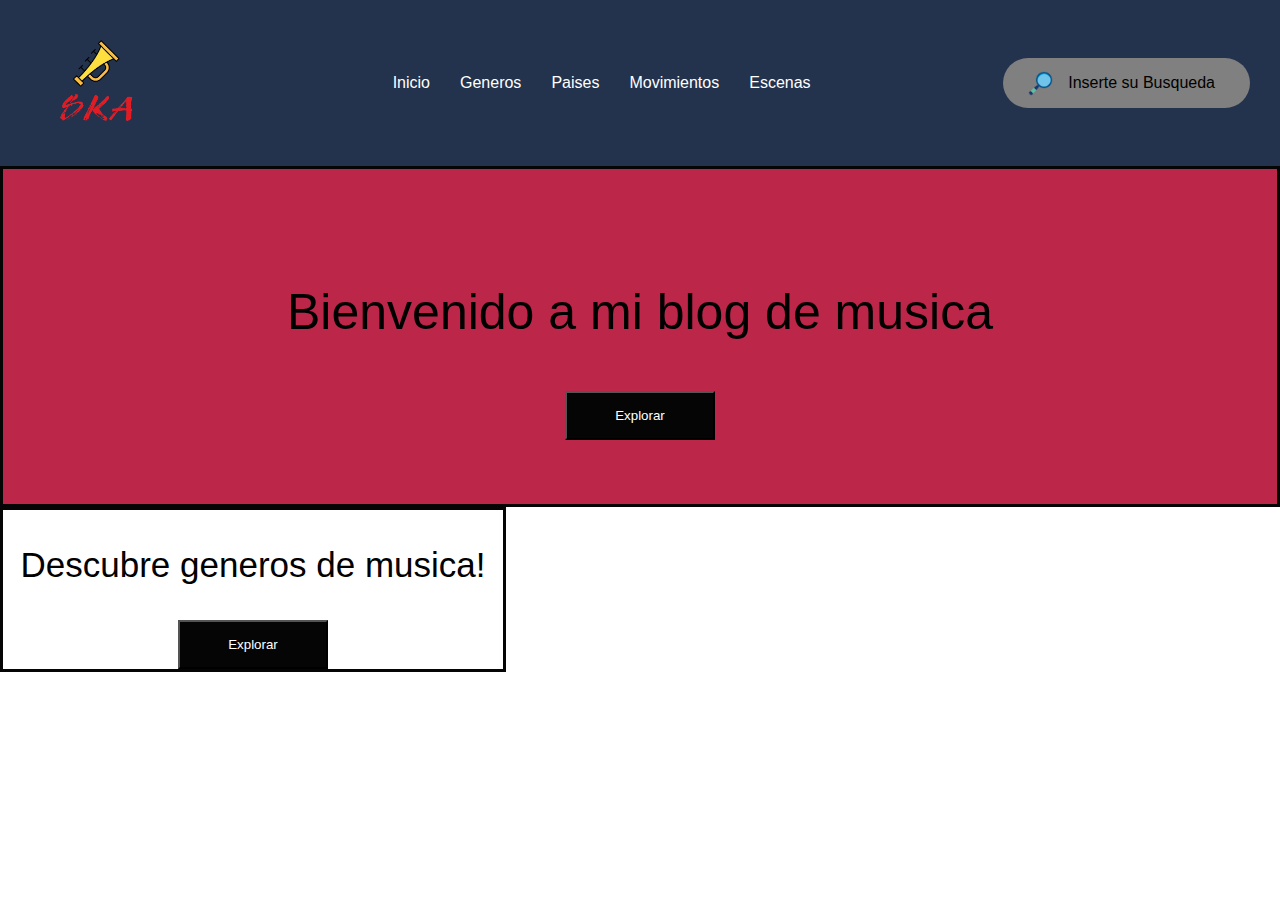
<file: index.html>
<!DOCTYPE html>
<html lang="es">
  <head>
    <meta charset="UTF-8" />
    <meta name="viewport" content="width=device-width, initial-scale=1.0" />
    <title>Proyecto Final</title>
    <link rel="stylesheet" href="style.css" />
    <link rel="preconnect" href="https://fonts.googleapis.com" />
    <link rel="preconnect" href="https://fonts.gstatic.com" crossorigin />
    <link
      href="https://fonts.googleapis.com/css2?family=Roboto+Slab:wght@100..900&display=swap"
      rel="stylesheet"
    />
  </head>
  <body>
    <div class="container">
      <div class="header">
        <img class="logo" src="imagenes/logo-ska.png" alt="">
        <nav>
          <ul class="menu">
            <li><a href="#Inicio">Inicio</a></li>
            <li><a href="#Generos">Generos</a></li>
            <li><a href="#Paises">Paises</a></li>
            <li><a href="#Movimientos">Movimientos</a></li>
            <li><a href="#Escenas">Escenas</a></li>
          </ul>
        </nav>
        <div class="busqueda">
            <img class="img-1" src="imagenes/lupa.png" alt="">
            <p class="texto">Inserte su Busqueda</p>
        </div>
      </div>
      <section class="Inicio">
        <p class="texto-2">Bienvenido a mi blog de musica</p>
        <button>Explorar</button>
      </section>
      <section class="Generos">
        <a href=""></a>
        <p>Descubre generos de musica!</p>
        <button>Explorar</button>
      </section>
    </div>
  </body>
</html>
</file>
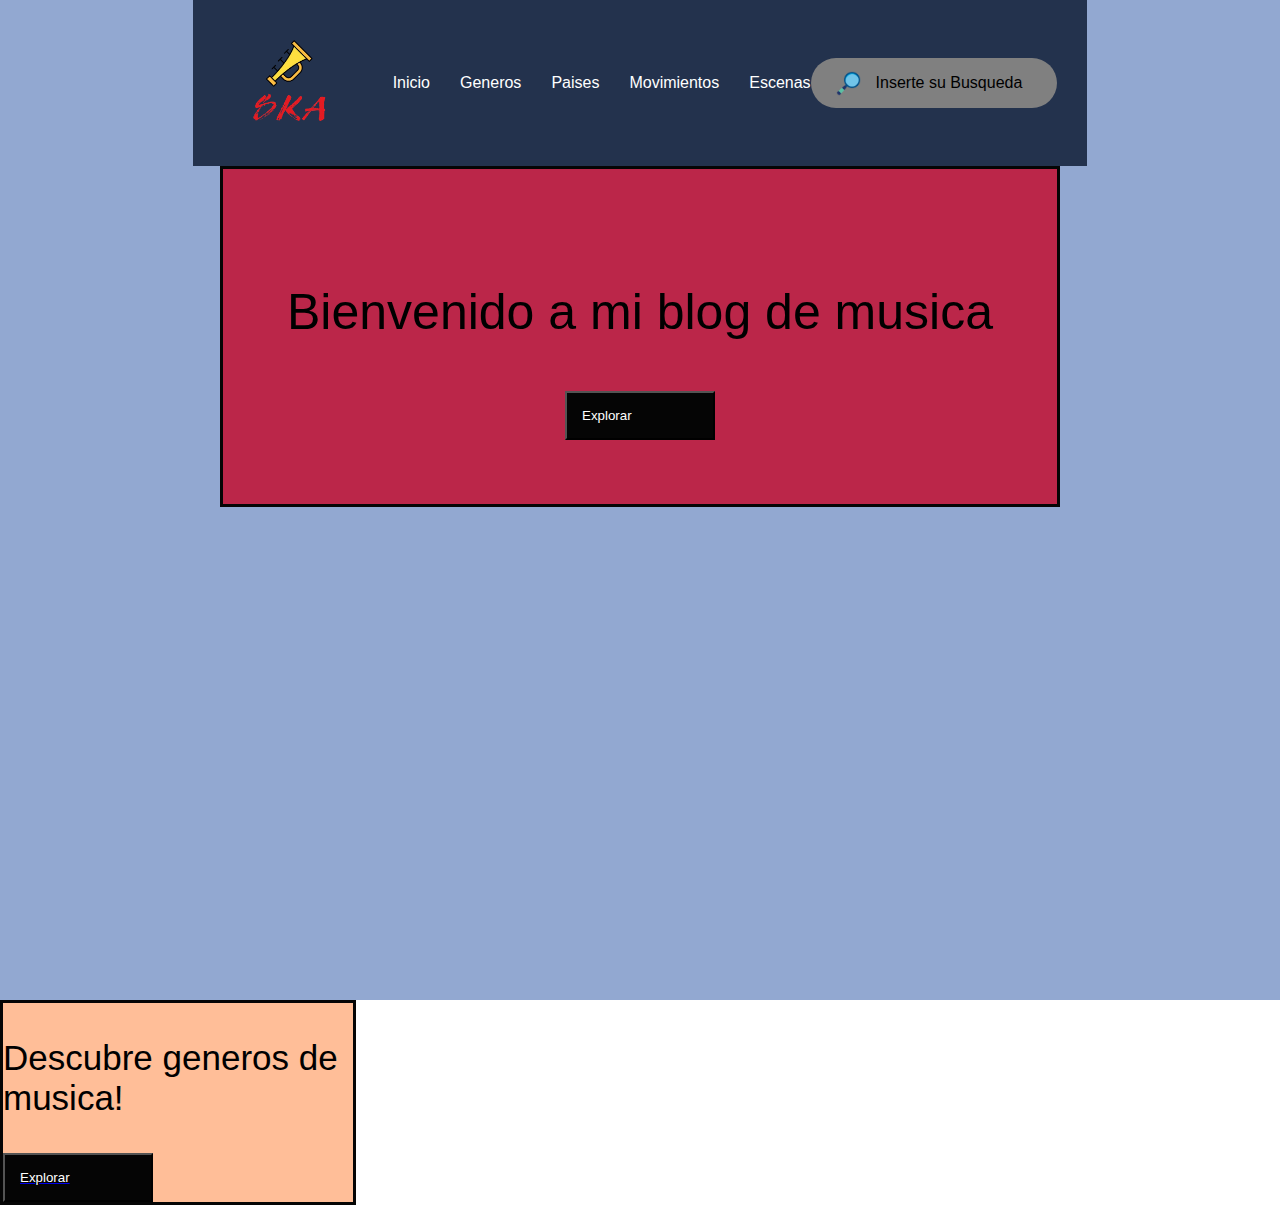
<file: Paginas/index.html>
<!DOCTYPE html>
<html lang="es">
  <head>
    <meta charset="UTF-8" />
    <meta name="viewport" content="width=device-width, initial-scale=1.0" />
    <title>Proyecto Final</title>
    <link rel="stylesheet" href="style.css" />
    <link rel="preconnect" href="https://fonts.googleapis.com" />
    <link rel="preconnect" href="https://fonts.gstatic.com" crossorigin />
    <link
      href="https://fonts.googleapis.com/css2?family=Roboto+Slab:wght@100..900&display=swap"
      rel="stylesheet"
    />
  </head>
  <body>
    <div class="container">
      <div class="header">
        <img class="logo" src="imagenes/logo-ska.png" alt="" />
        <nav>
          <ul class="menu">
            <li><a href="#Inicio">Inicio</a></li>
            <li><a href="#Generos">Generos</a></li>
            <li><a href="#Paises">Paises</a></li>
            <li><a href="#Movimientos">Movimientos</a></li>
            <li><a href="#Escenas">Escenas</a></li>
          </ul>
        </nav>
        <div class="busqueda">
          <img class="img-1" src="imagenes/lupa.png" alt="" />
          <p class="texto">Inserte su Busqueda</p>
        </div>
      </div>
      <section class="Inicio">
        <p class="texto-2">Bienvenido a mi blog de musica</p>
        <button>Explorar</button>
      </section>
    </div>
    <div class="Generos">
      <section>
        <p>Descubre generos de musica!</p>
        <a href="generos.html"><button>Explorar</button></a>
      </section>
    </div>
  </body>
</html>
</file>
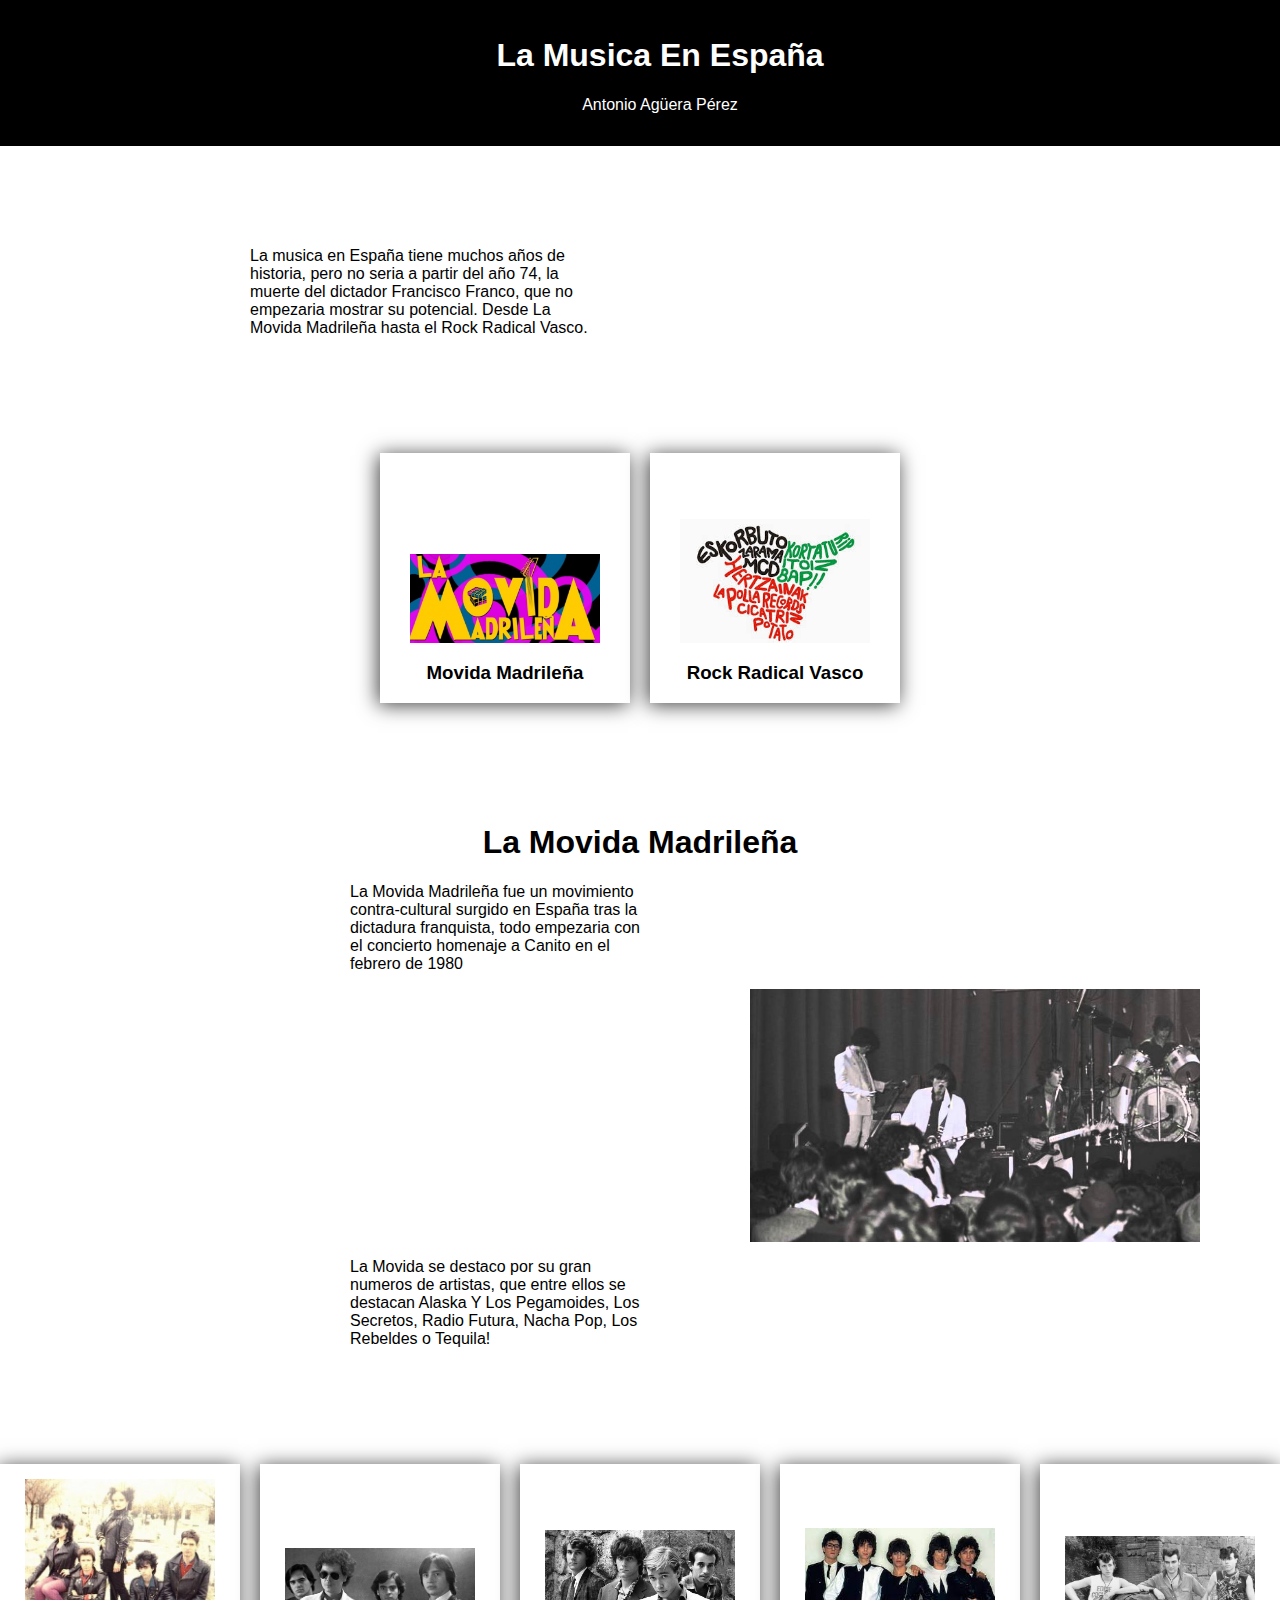
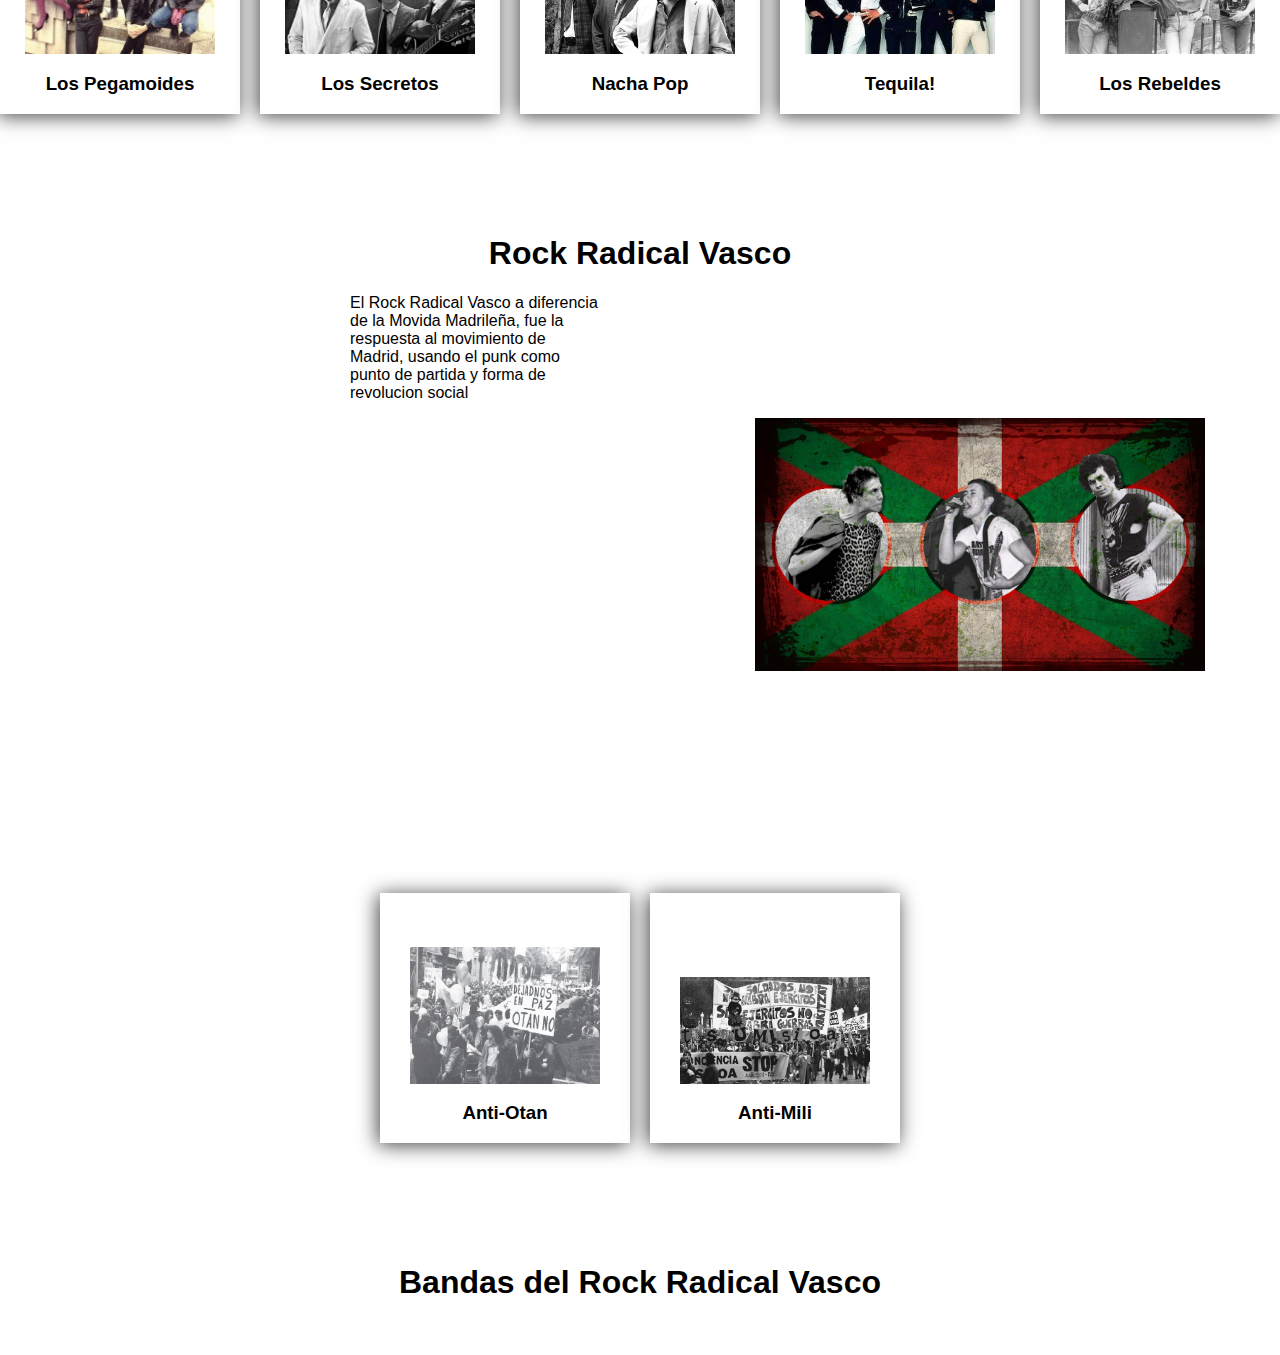
<file: Pagina Web/españa.html>
<!DOCTYPE html>
<html lang="es">
  <head>
    <meta charset="UTF-8" />
    <meta name="viewport" content="width=device-width, initial-scale=1.0" />
    <title>Musica en España</title>
    <link rel="stylesheet" href="style.css" />
  </head>
  <body>
    <div class="container">
      <nav class="nav-container">
        <ul class="ul-container">
          <h1>La Musica En España</h1>
          <p>Antonio Agüera Pérez</p>
        </ul>
      </nav>
    </div>
    <div class="main">
      <p>
        La musica en España tiene muchos años de historia, pero no seria a
        partir del año 74, la muerte del dictador Francisco Franco, que no
        empezaria mostrar su potencial. Desde La Movida Madrileña hasta el Rock
        Radical Vasco.
      </p>
    </div>
    <div class="seccion">
      <div class="caja-1">
        <div class="caja">
          <img src="imagenes/ejemplos/movida.jpg" alt="" />
          <h3>Movida Madrileña</h3>
        </div>
        <div class="caja">
          <img src="imagenes/ejemplos/rock-radikal.jpg" alt="" />
          <h3>Rock Radical Vasco</h3>
        </div>
      </div>
    </div>
    <div class="explicacion-movida">
      <h1>La Movida Madrileña</h1>
      <p>
        La Movida Madrileña fue un movimiento contra-cultural surgido en España
        tras la dictadura franquista, todo empezaria con el concierto homenaje a
        Canito en el febrero de 1980
      </p>
      <img src="imagenes/ejemplos/concierto-canito.jpg" alt="" />
      <p>
        La Movida se destaco por su gran numeros de artistas, que entre ellos se
        destacan Alaska Y Los Pegamoides, Los Secretos, Radio Futura, Nacha Pop,
        Los Rebeldes o Tequila!
      </p>
    </div>
    <div class="seccion">
      <div class="caja-1">
        <div class="caja">
          <img src="imagenes/ejemplos/los-pegamoides.jpg" alt="" />
          <h3>Los Pegamoides</h3>
        </div>
        <div class="caja">
          <img src="imagenes/ejemplos/los-secretos.jpg" alt="" />
          <h3>Los Secretos</h3>
        </div>
        <div class="caja">
          <img src="imagenes/ejemplos/nacha pop.jpg" alt="" />
          <h3>Nacha Pop</h3>
        </div>
        <div class="caja">
          <img src="imagenes/ejemplos/Tequila.jpg" alt="" />
          <h3>Tequila!</h3>
        </div>
        <div class="caja">
          <img src="imagenes/ejemplos/los-rebeldes.jpg" alt="" />
          <h3>Los Rebeldes</h3>
        </div>
      </div>
    </div>
    <div class="Explicacion-RRV">
      <h1>Rock Radical Vasco</h1>
      <p class="text-RRV">
        El Rock Radical Vasco a diferencia de la Movida Madrileña, fue la
        respuesta al movimiento de Madrid, usando el punk como punto de partida
        y forma de revolucion social
      </p>
      <img src="imagenes/ejemplos/RRV.jpg" alt="" />
      <p class="text-2">
        El Rock Radical Vasco se caracterizo por su respuesta social en forma de
        protestas y revueltas, los conocidos Katakrak en Iruña, los de Anti-Otan
        o los de Mili-KK
      </p>
    </div>
    <div class="seccion">
      <div class="caja-1">
        <div class="caja">
          <img src="imagenes/ejemplos/Anti Otan.jpg" alt="" />
          <h3>Anti-Otan</h3>
        </div>
        <div class="caja">
          <img src="imagenes/ejemplos/manifestacion-mili.jpg" alt=""><h3>Anti-Mili</h3>
        </div>
      </div>
    </div>
    <div class="bandas-figuras">
      <h1>Bandas del  Rock Radical Vasco</h1>
      <p class=""></p>
    </div>
  </body>
</html>
</file>
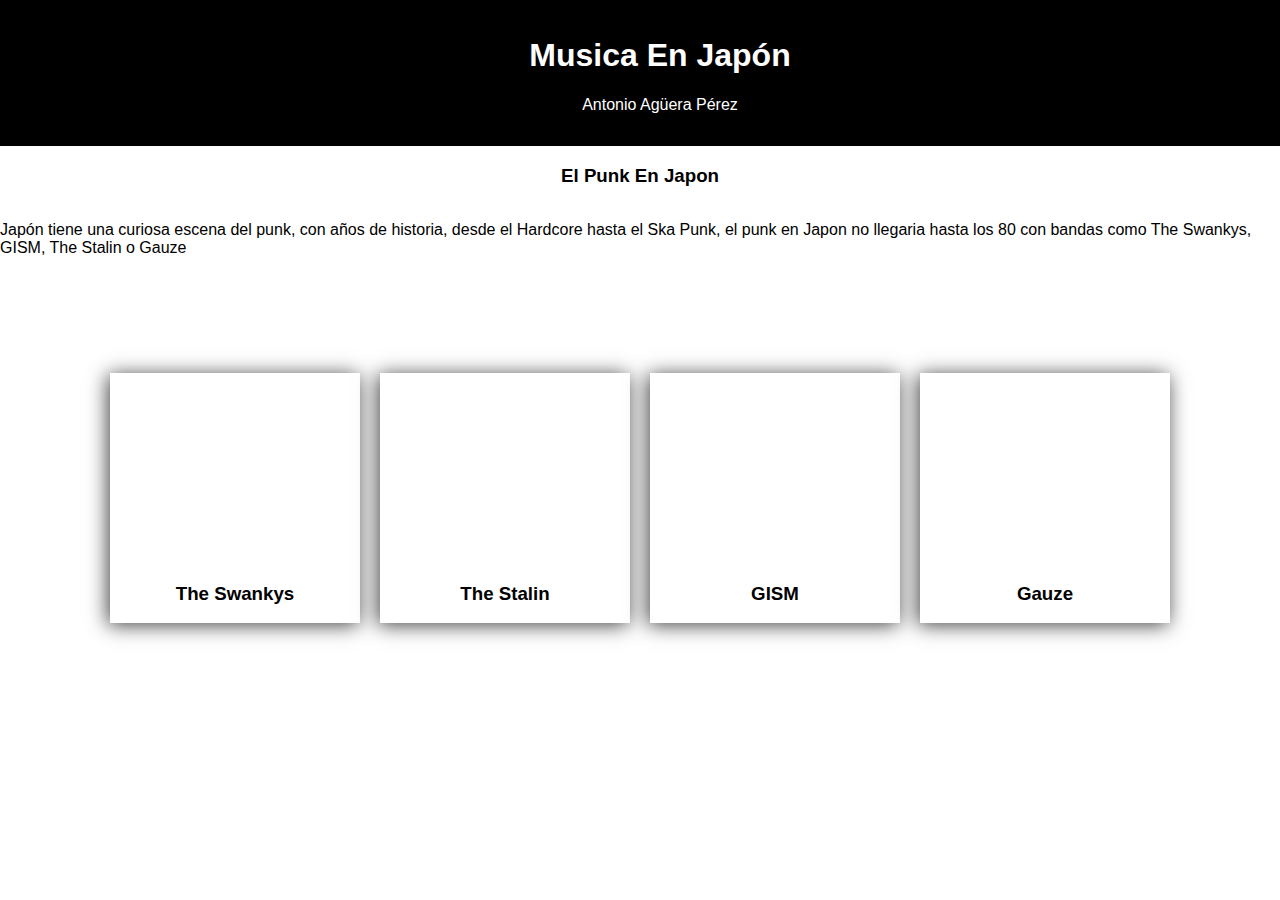
<file: Pagina Web/japon.html>
<!DOCTYPE html>
<html lang="es">
  <head>
    <meta charset="UTF-8" />
    <meta name="viewport" content="width=device-width, initial-scale=1.0" />
    <title>Música En Japon</title>
    <link rel="stylesheet" href="style.css" />
  </head>
  <body>
    <header class="container">
      <nav class="nav-container">
        <ul class="ul-container">
          <h1>Musica En Japón</h1>
          <p>Antonio Agüera Pérez</p>
        </ul>
      </nav>
    </header>
    <main>
      <h3>El Punk En Japon</h3>
      <p>
        Japón tiene una curiosa escena del punk, con años de historia, desde el
        Hardcore hasta el Ska Punk, el punk en Japon no llegaria hasta los 80
        con bandas como The Swankys, GISM, The Stalin o Gauze
      </p>
      <div class="seccion-japon-bandas">
        <div class="caja-6">
          <div class="caja">
            <h3>The Swankys</h3>
          </div>
          <div class="caja">
            <h3>The Stalin</h3>
          </div>
          <div class="caja">
            <h3>GISM</h3>
          </div>
          <div class="caja">
            <h3>Gauze</h3>
          </div>
        </div>
      </div>
  </body>
</html>
</file>
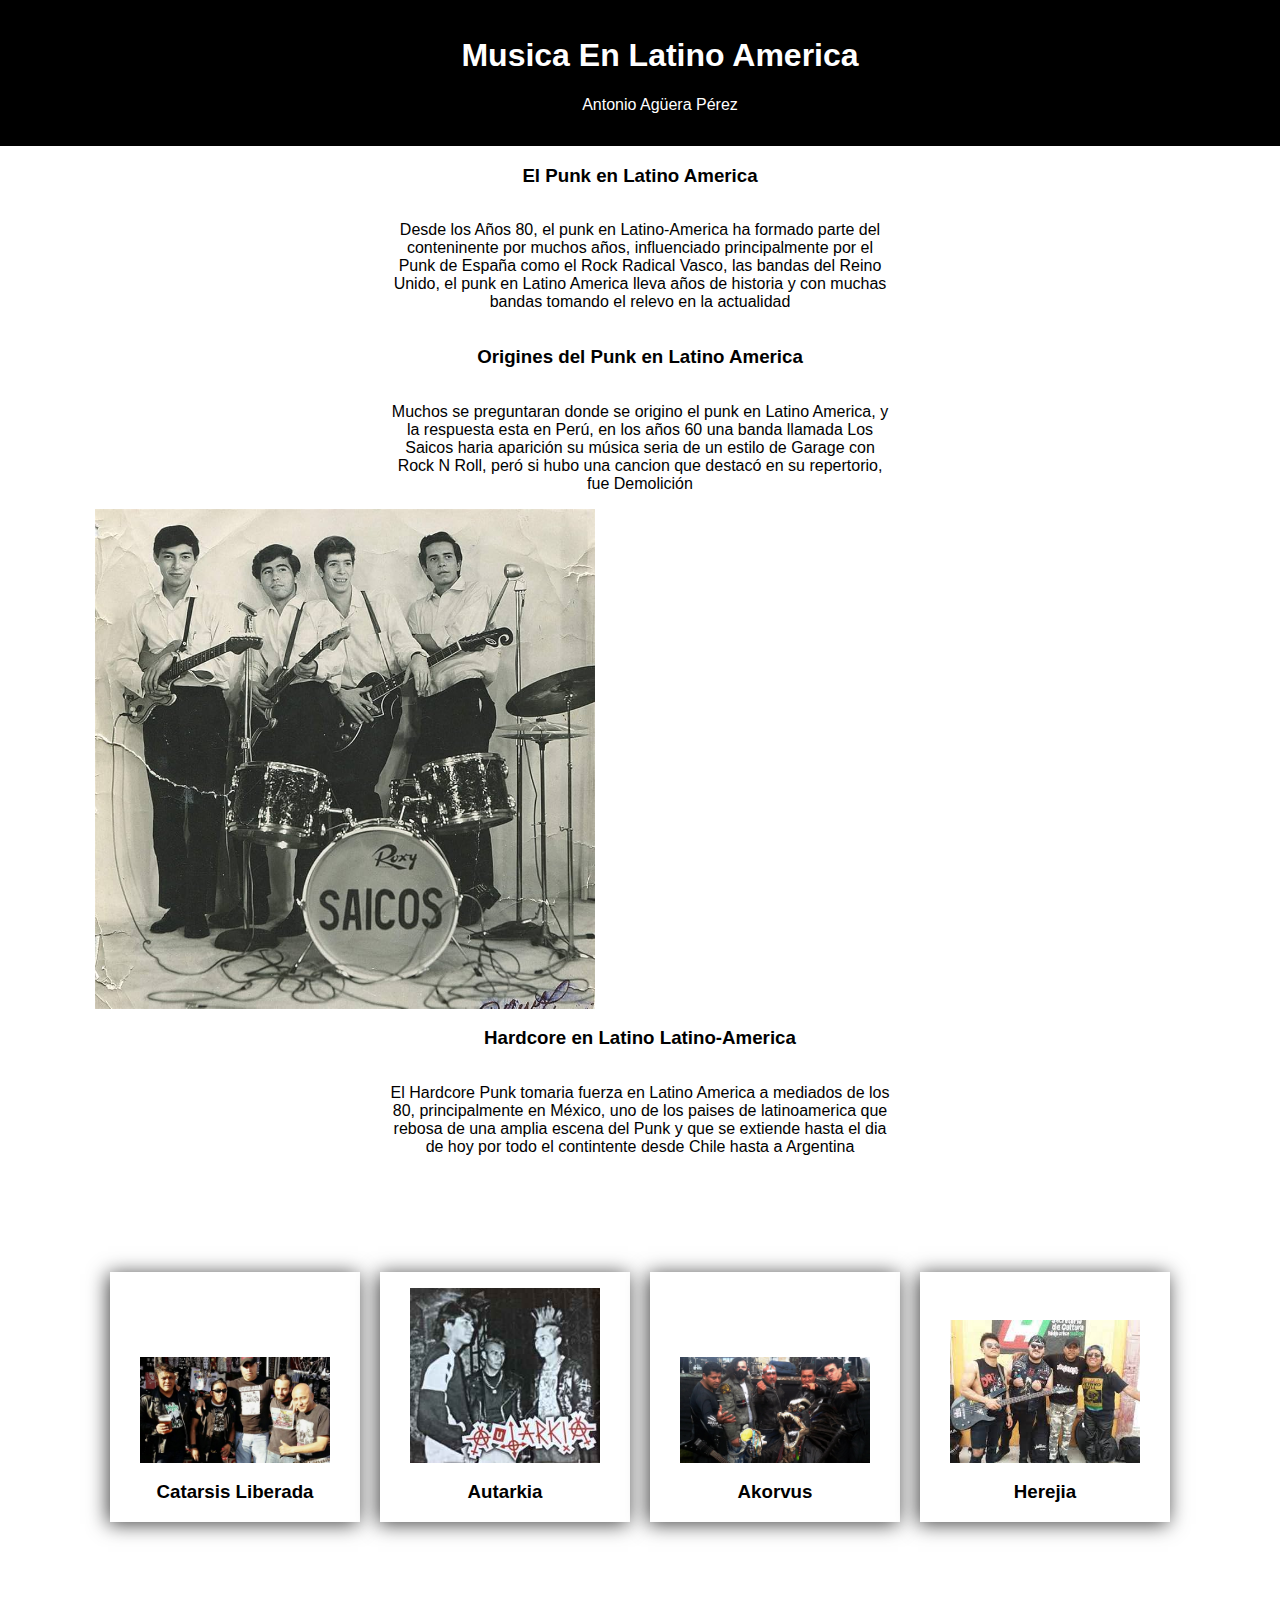
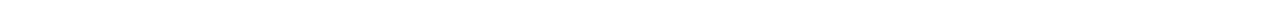
<file: Pagina Web/latam.html>
<!DOCTYPE html>
<html lang="es">
  <head>
    <meta charset="UTF-8" />
    <meta name="viewport" content="width=device-width, initial-scale=1.0" />
    <title>Musica en Latam</title>
    <link rel="stylesheet" href="style.css" />
  </head>
  <body>
    <header class="container">
      <nav class="nav-container">
        <ul class="ul-container">
          <h1>Musica En Latino America</h1>
          <p>Antonio Agüera Pérez</p>
        </ul>
      </nav>
    </header>
    <main class="Punk-LATAM">
      <h3>El Punk en Latino America</h3>
      <p>
        Desde los Años 80, el punk en Latino-America ha formado parte del
        conteninente por muchos años, influenciado principalmente por el Punk de
        España como el Rock Radical Vasco, las bandas del Reino Unido, el punk
        en Latino America lleva años de historia y con muchas bandas tomando el
        relevo en la actualidad
      </p>
      <h3>Origines del Punk en Latino America</h3>
      <p>
        Muchos se preguntaran donde se origino el punk en Latino America, y la
        respuesta esta en Perú, en los años 60 una banda llamada Los Saicos
        haria aparición su música seria de un estilo de Garage con Rock N Roll,
        peró si hubo una cancion que destacó en su repertorio, fue Demolición
      </p>
      <div class="img-vid">
        <img src="imagenes/ejemplos/Los-Saicos.jpg" alt="" />
        <iframe
          width="560"
          height="315"
          src="https://www.youtube.com/embed/bIwDtPErh-M?si=CAKXhTjW4WlvlNBw"
          title="YouTube video player"
          frameborder="0"
          allow="accelerometer; autoplay; clipboard-write; encrypted-media; gyroscope; picture-in-picture; web-share"
          referrerpolicy="strict-origin-when-cross-origin"
          allowfullscreen
        ></iframe>
      </div>
      <div class="Hardcore-LATAM">
        <h3>Hardcore en Latino Latino-America</h3>
        <p>
          El Hardcore Punk tomaria fuerza en Latino America a mediados de los
          80, principalmente en México, uno de los paises de latinoamerica que
          rebosa de una amplia escena del Punk y que se extiende hasta el dia de
          hoy por todo el contintente desde Chile hasta a Argentina
        </p>
        <div class="hardcore-latam">
          <div class="caja-9">
            <div class="caja">
              <img src="imagenes/ejemplos/catarsis-liberada.jpeg" alt="" />
              <h3>Catarsis Liberada</h3>
            </div>
            <div class="caja">
              <img src="imagenes/ejemplos/autarkia.jpg" alt="" />
              <h3>Autarkia</h3>
            </div>
            <div class="caja">
              <img src="imagenes/ejemplos/akorvus.jpg" alt="" />
              <h3>Akorvus</h3>
            </div>
            <div class="caja">
              <img src="imagenes/ejemplos/herejia.jpg" alt="" />
              <h3>Herejia</h3>
            </div>
          </div>
        </div>
      </div>
    </main>
  </body>
</html>
</file>
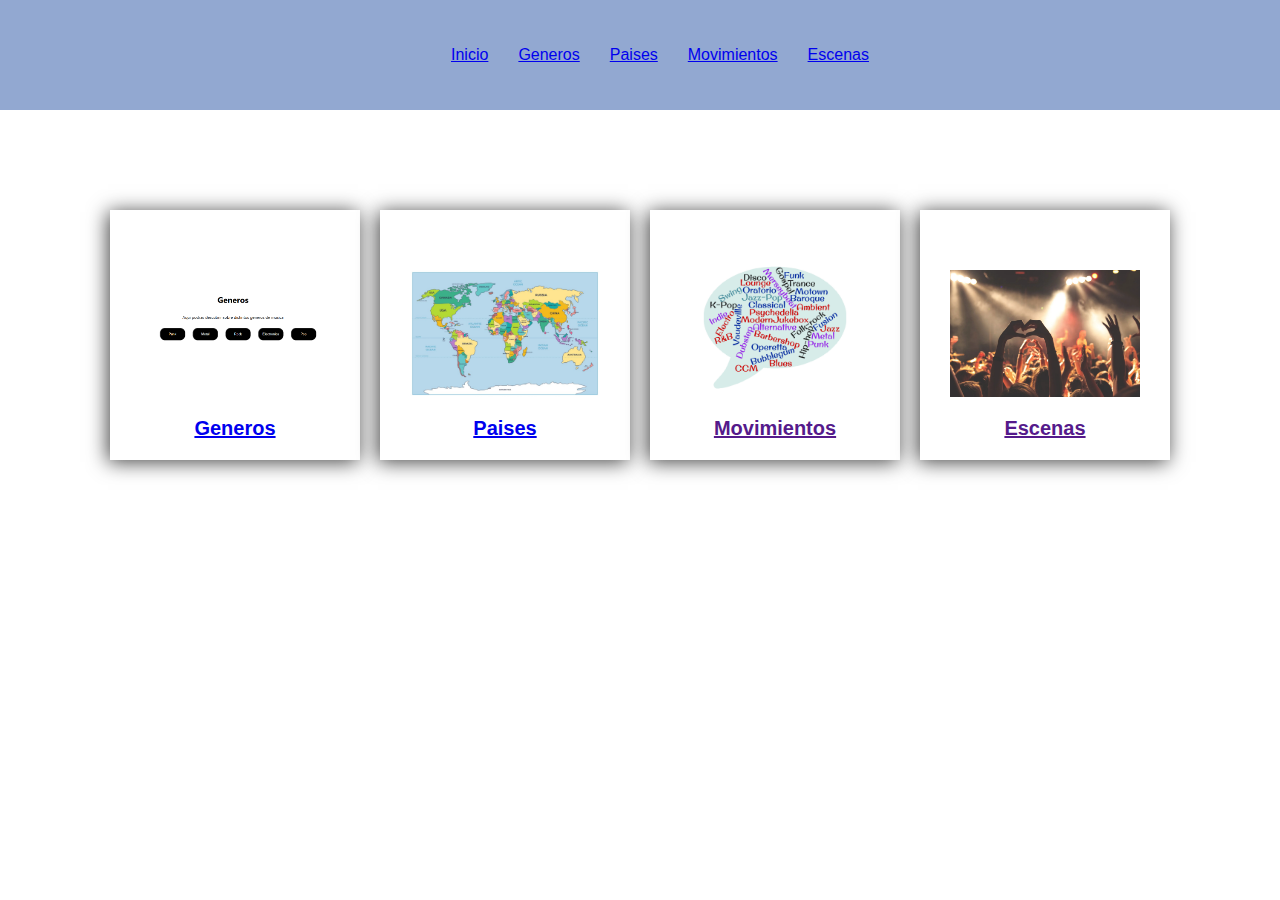
<file: Pagina Web/menu.html>
<!DOCTYPE html>
<html lang="eS">
  <head>
    <meta charset="UTF-8" />
    <meta name="viewport" content="width=device-width, initial-scale=1.0" />
    <title>Document</title>
    <link rel="stylesheet" href="style.css">
  </head>
  <body>
    <div class="header">
        <nav>
          <ul>
            <li><a href="Inicio">Inicio</a></li>
            <li><a href="generos.html">Generos</a></li>
            <li><a href="paises.html">Paises</a></li>
            <li><a href="Movimientos">Movimientos</a></li>
            <li><a href="Escenas">Escenas</a></li>
          </ul>
        </nav>
      </div>
    <div class="seccion">
      <div class="caja-principal">
        <div class="caja-1">
          <div class="caja">
            <a href="generos.html"><img src="previews/preview-1.png" alt=""><h3 class="texto-magico">Generos</h3></a>
          </div>
          <div class="caja">
            <a href="paises.html"><img src="previews/mapa-mundi.jpg" alt=""><h3 class="texto-magico">Paises</h3></a>
          </div>
          <div class="caja">
            <a href=""><img src="previews/music-movement.png" alt=""><h3 class="texto-magico">Movimientos</h3></a>
          </div>
          <div class="caja">
            <a href=""><img src="previews/scene.webp" alt=""><h3 class="texto-magico">Escenas</h3></a>
          </div>
        </div>
      </div>
    </div>
  </body>
</html>
</file>
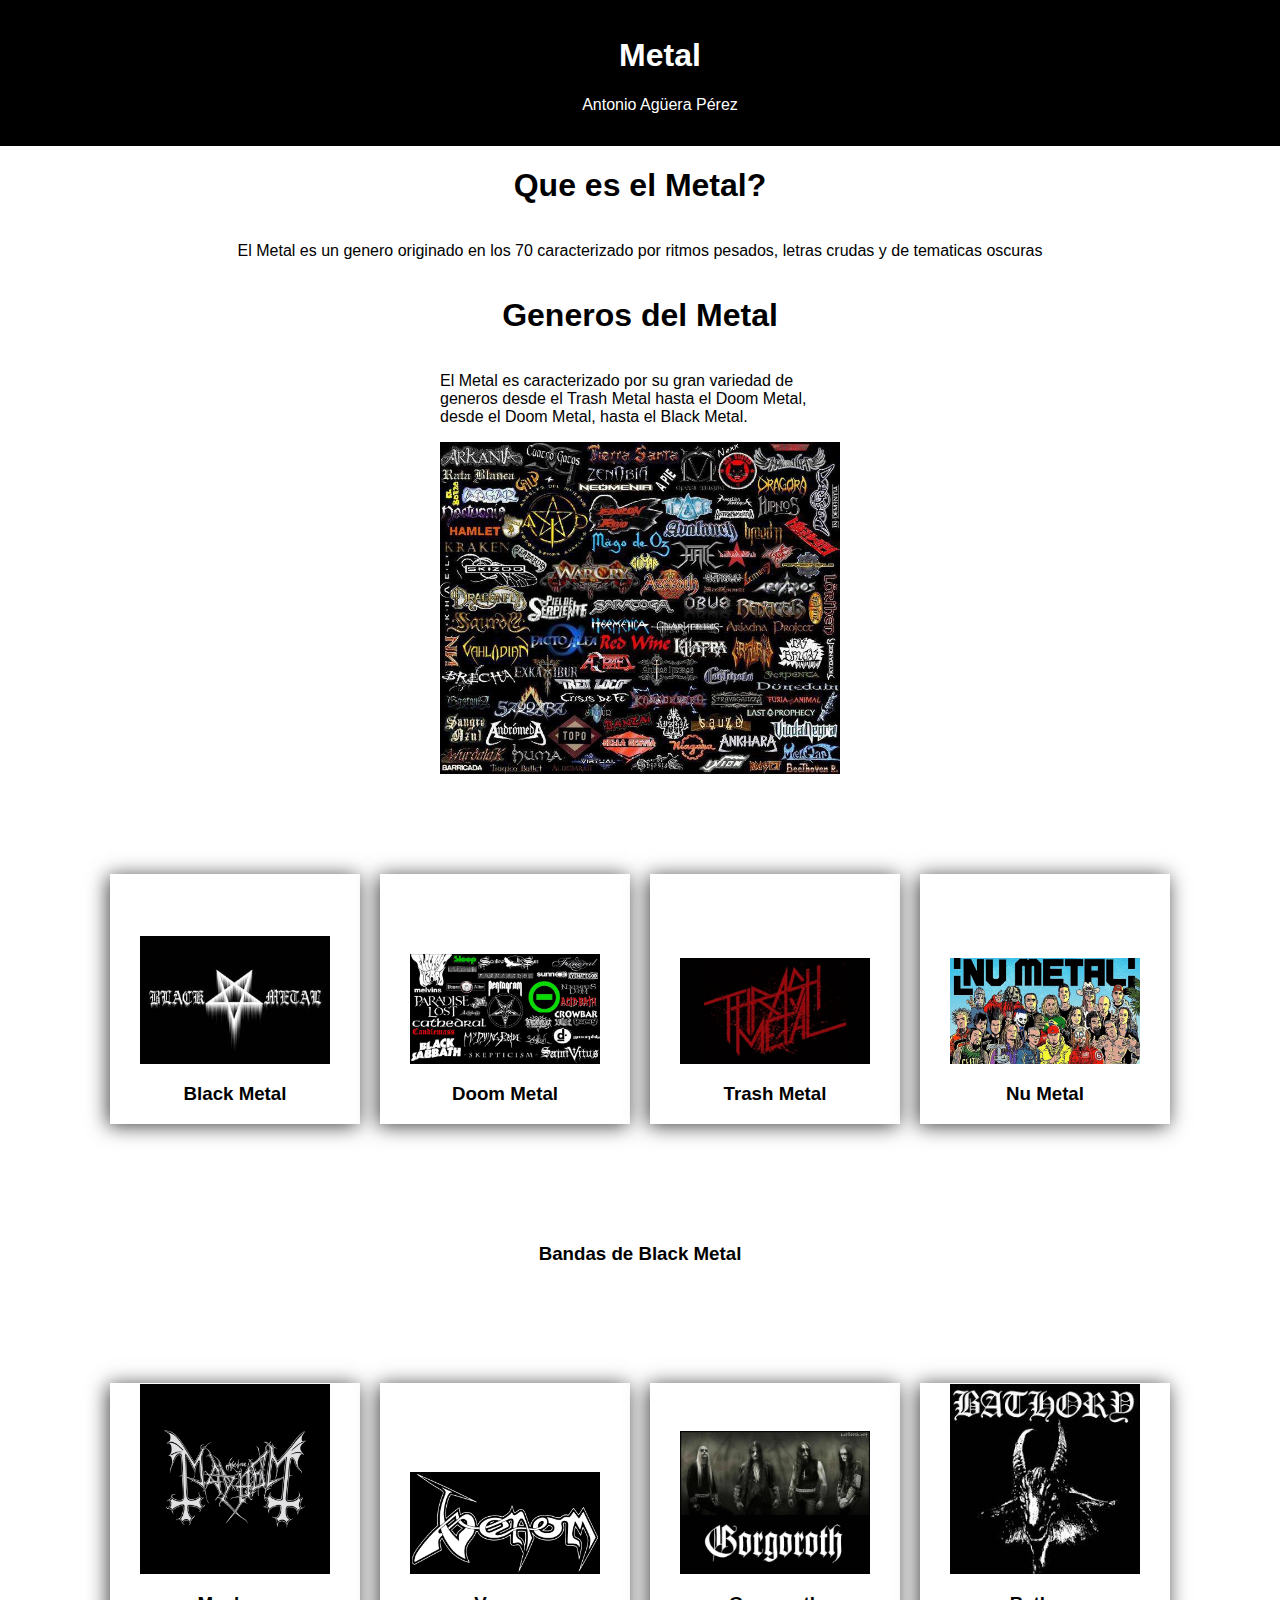
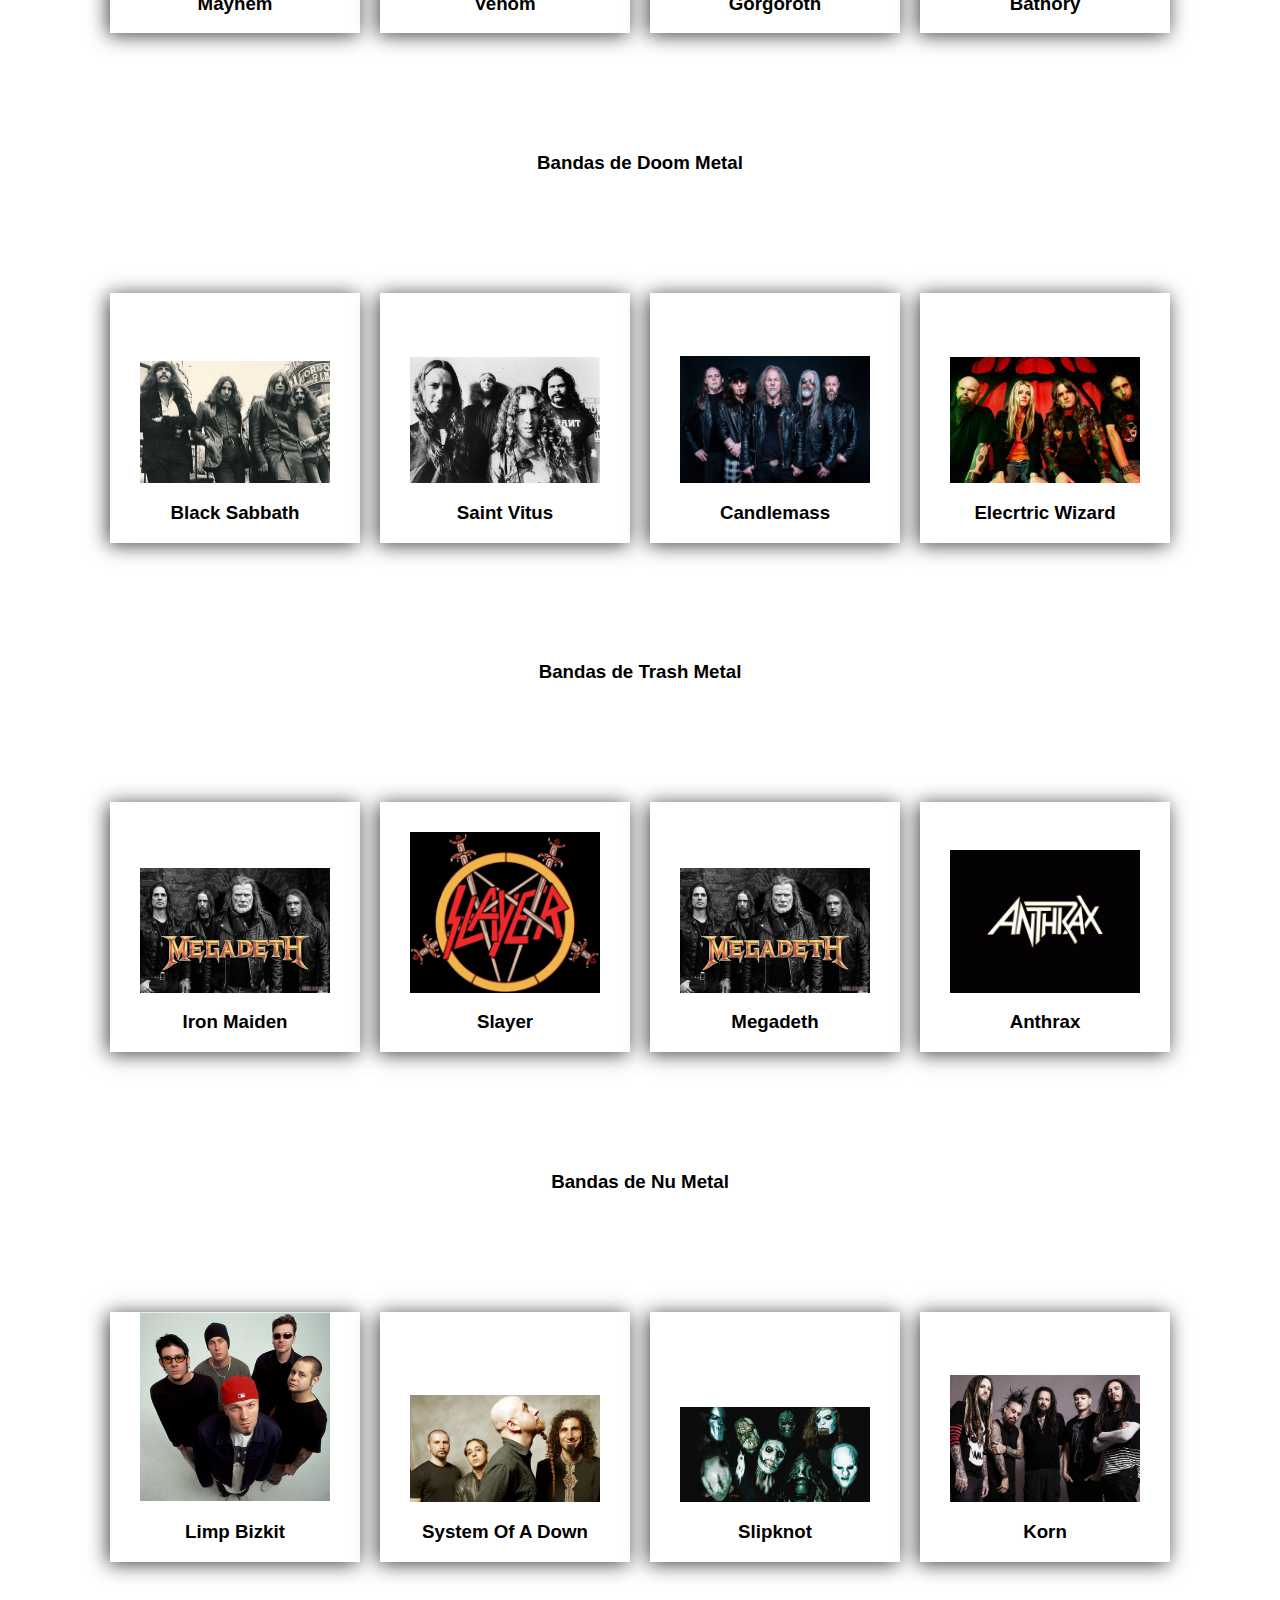
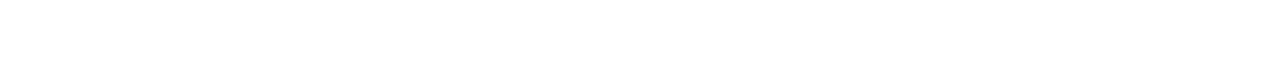
<file: Pagina Web/metal.html>
<!DOCTYPE html>
<html lang="es">
  <head>
    <meta charset="UTF-8" />
    <meta name="viewport" content="width=device-width, initial-scale=1.0" />
    <title>Metal</title>
    <link rel="stylesheet" href="style.css" />
  </head>
  <body>
    <header class="container">
      <nav class="nav-container">
        <ul class="ul-container">
          <h1>Metal</h1>
          <p>Antonio Agüera Pérez</p>
        </ul>
      </nav>
    </header>
    <main>
      <div class="Explicacion-Metal">
        <h1>Que es el Metal?</h1>
        <p>
          El Metal es un genero originado en los 70 caracterizado por ritmos
          pesados, letras crudas y de tematicas oscuras
        </p>
      </div>
      <div class="generos-metal">
        <h1>Generos del Metal</h1>
        <p>
          El Metal es caracterizado por su gran variedad de generos desde el
          Trash Metal hasta el Doom Metal, desde el Doom Metal, hasta el Black
          Metal.
        </p>
        <img src="imagenes/ejemplos/metal-generos.jpg" alt="" />
      </div>
      <div class="caja-13">
        <div class="caja">
          <img src="imagenes/ejemplos/black metal.jpg" alt="" />
          <h3>Black Metal</h3>
        </div>
        <div class="caja">
          <img src="imagenes/ejemplos/doom-metal.jpg" alt="" />
          <h3>Doom Metal</h3>
        </div>
        <div class="caja">
          <img src="imagenes/ejemplos/trash-metal.webp" alt="" />
          <h3>Trash Metal</h3>
        </div>
        <div class="caja">
          <img src="imagenes/ejemplos/nu-metal.webp" alt="" />
          <h3>Nu Metal</h3>
        </div>
      </div>
    </main>
    <section class="bandas-metal">
      <h3>Bandas de Black Metal</h3>
      <div class="caja-14">
        <div class="caja">
          <img src="imagenes/ejemplos/mayhem.jpg" alt="" />
          <h3>Mayhem</h3>
        </div>
        <div class="caja">
          <img src="imagenes/ejemplos/venom.png" alt="" />
          <h3>Venom</h3>
        </div>
        <div class="caja">
          <img src="imagenes/ejemplos/gorgoroth.webp" alt="" />
          <h3>Gorgoroth</h3>
        </div>
        <div class="caja">
          <img src="imagenes/ejemplos/bathory.jpg" alt="" />
          <h3>Bathory</h3>
        </div>
      </div>
      <h3>Bandas de Doom Metal</h3>
      <div class="caja-15">
        <div class="caja">
          <img src="imagenes/ejemplos/black-sabbath.jpg" alt="" />
          <h3>Black Sabbath</h3>
        </div>
        <div class="caja">
          <img src="imagenes/ejemplos/saint-vitus.jpg" alt="" />
          <h3>Saint Vitus</h3>
        </div>
        <div class="caja">
          <img src="imagenes/ejemplos/candlemass.jpeg" alt="" />
          <h3>Candlemass</h3>
        </div>
        <div class="caja">
          <img src="imagenes/ejemplos/electric-wizard.jpg" alt="" />
          <h3>Elecrtric Wizard</h3>
        </div>
      </div>
      <h3>Bandas de Trash Metal</h3>
      <div class="caja-16">
        <div class="caja">
          <img src="imagenes/ejemplos/megadeth.jpg" alt=""><h3>Iron Maiden</h3>
        </div>
        <div class="caja">
          <img src="imagenes/ejemplos/slayer.png" alt=""><h3>Slayer</h3>
        </div>
        <div class="caja">
          <img src="imagenes/ejemplos/megadeth.jpg" alt=""><h3>Megadeth</h3>
        </div>
        <div class="caja">
          <img src="imagenes/ejemplos/anthrax.png" alt=""><h3>Anthrax</h3>
        </div>
      </div>
      <h3>Bandas de Nu Metal</h3>
      <div class="caja-17">
        <div class="caja">
          <img src="imagenes/ejemplos/limp bizkit.jpg" alt=""><h3>Limp Bizkit</h3>
        </div>  
        <div class="caja">
          <img src="imagenes/ejemplos/SOAD.webp" alt=""><h3>System Of A Down</h3>
        </div>
        <div class="caja">
          <img src="imagenes/ejemplos/slipknot.webp" alt=""><h3>Slipknot</h3>
        </div>
        <div class="caja">
          <img src="imagenes/ejemplos/korn.jpg" alt=""><h3>Korn</h3>
        </div>
      </div>
    </section>
  </body>
</html>
</file>
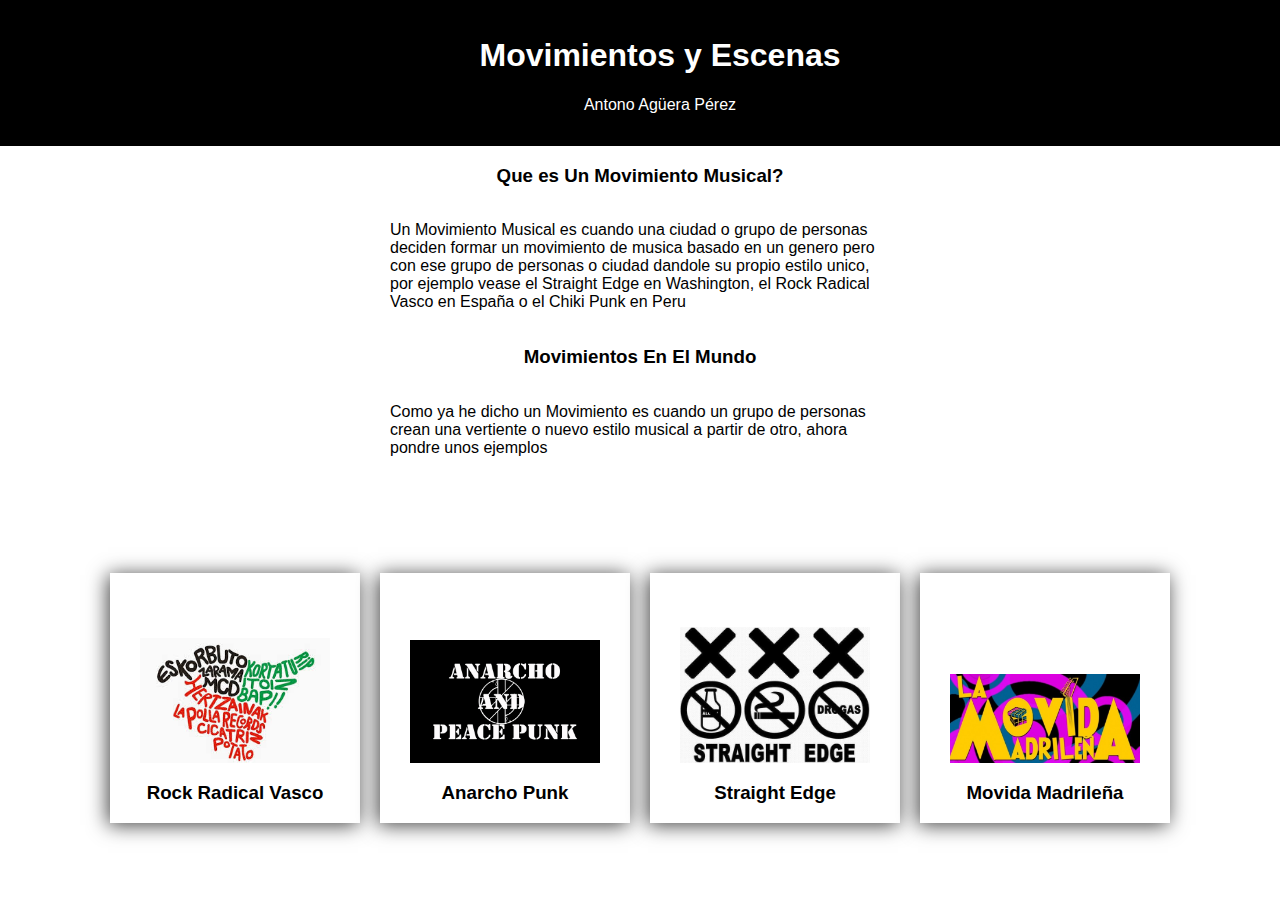
<file: Pagina Web/movimientos.html>
<!DOCTYPE html>
<html lang="es">
  <head>
    <meta charset="UTF-8" />
    <meta name="viewport" content="width=device-width, initial-scale=1.0" />
    <title>Movimientos Musicales</title>
    <link rel="stylesheet" href="style.css" />
  </head>
  <body>
    <header class="container">
      <nav class="nav-container">
        <ul class="ul-container">
          <h1>Movimientos y Escenas</h1>
          <p>Antono Agüera Pérez</p>
        </ul>
      </nav>
    </header>
    <main>
      <div class="Movimientos">
        <h3>Que es Un Movimiento Musical?</h3>
        <p>
          Un Movimiento Musical es cuando una ciudad o grupo de personas deciden
          formar un movimiento de musica basado en un genero pero con ese grupo
          de personas o ciudad dandole su propio estilo unico, por ejemplo vease
          el Straight Edge en Washington, el Rock Radical Vasco en España o el
          Chiki Punk en Peru
        </p>
      </div>
      <div class="Movimientos-Ejemplos">
        <h3>Movimientos En El Mundo</h3>
        <p>Como ya he dicho un Movimiento es cuando un grupo de personas crean una vertiente o nuevo estilo musical a partir de otro, ahora pondre unos ejemplos</p>
      </div>
      <div class="caja-18">
        <div class="caja">
            <img src="imagenes/ejemplos/rock-radikal.jpg" alt=""><h3>Rock Radical Vasco</h3>
        </div>
        <div class="caja">
            <img src="imagenes/ejemplos/anarcho-punk.png" alt=""><h3>Anarcho Punk</h3>
        </div>
        <div class="caja">
            <img src="imagenes/ejemplos/straight edge.jpg" alt=""><h3>Straight Edge</h3>
        </div>
        <div class="caja">
            <img src="imagenes/ejemplos/movida.jpg" alt=""><h3>Movida Madrileña</h3>
        </div>
      </div>
    </main>
  </body>
</html>
</file>
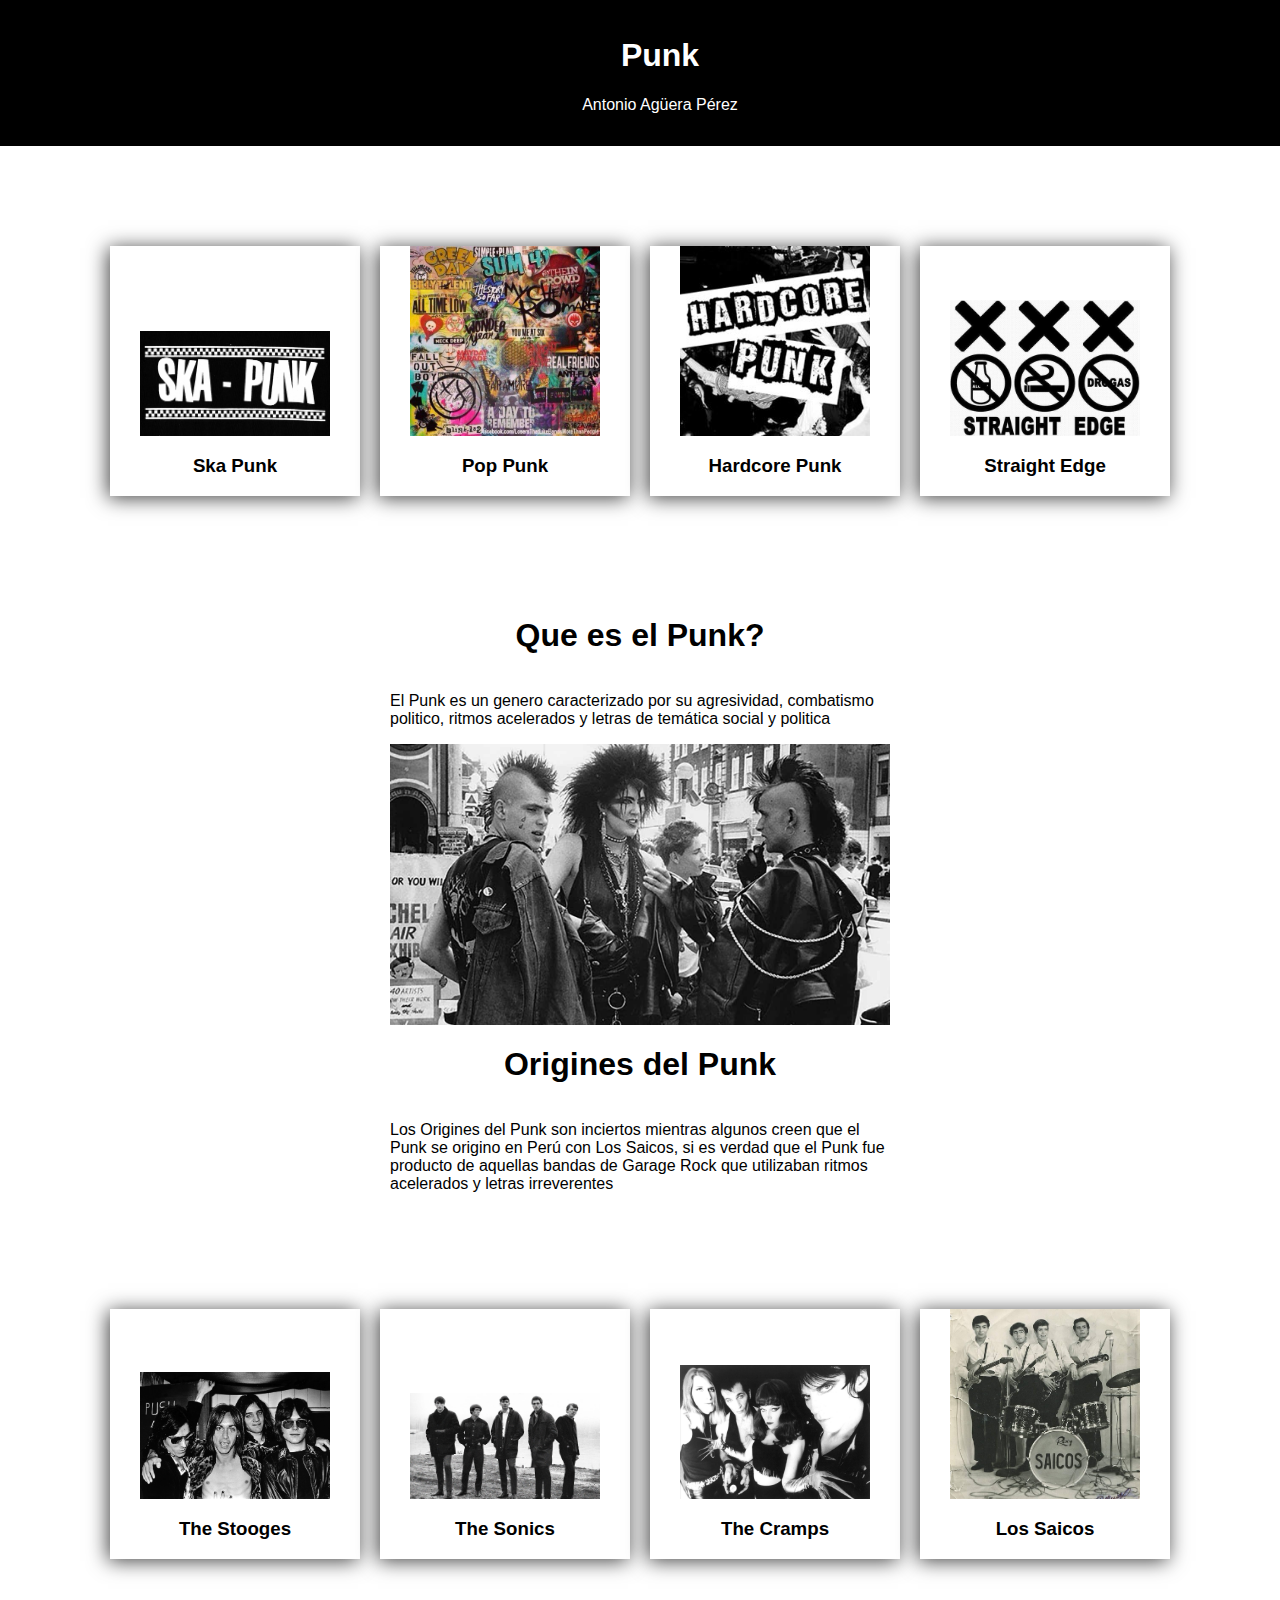
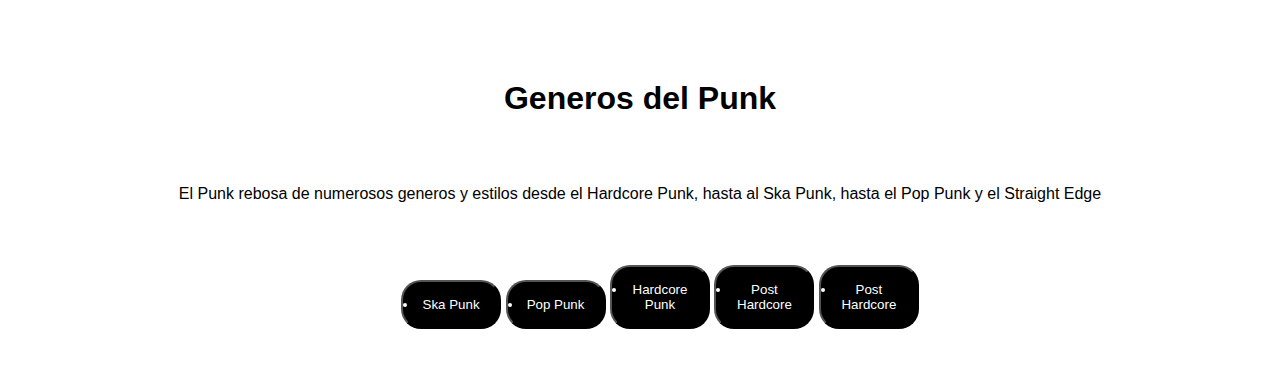
<file: Pagina Web/punk.html>
<!DOCTYPE html>
<html lang="es">
  <head>
    <meta charset="UTF-8" />
    <meta name="viewport" content="width=device-width, initial-scale=1.0" />
    <title>Punk</title>
    <link rel="stylesheet" href="style.css" />
  </head>
  <body>
    <header class="container">
      <nav class="nav-container">
        <ul class="ul-container">
          <h1>Punk</h1>
          <p>Antonio Agüera Pérez</p>
        </ul>
      </nav>
    </header>
    <main>
      <div class="seccion-1">
        <div class="caja">
          <img src="imagenes/ejemplos/Ska Punk.png" alt="" />
          <h3>Ska Punk</h3>
        </div>
        <div class="caja">
          <img src="imagenes/ejemplos/pop punk.jpg" alt="" />
          <h3>Pop Punk</h3>
        </div>
        <div class="caja">
          <img src="imagenes/ejemplos/hardcore punk.jpg" alt="" />
          <h3>Hardcore Punk</h3>
        </div>
        <div class="caja">
          <img src="imagenes/ejemplos/straight edge.jpg" alt="" />
          <h3>Straight Edge</h3>
        </div>
      </div>
    </main>
    <section class="Explicacion-Punk">
      <h1>Que es el Punk?</h1>
      <p>
        El Punk es un genero caracterizado por su agresividad, combatismo
        politico, ritmos acelerados y letras de temática social y politica
      </p>
      <img src="imagenes/ejemplos/punk-picture.jpg" alt="" />
      <h1>Origines del Punk</h1>
      <p>
        Los Origines del Punk son inciertos mientras algunos creen que el Punk
        se origino en Perú con Los Saicos, si es verdad que el Punk fue producto
        de aquellas bandas de Garage Rock que utilizaban ritmos acelerados y
        letras irreverentes
      </p>
      <div class="caja-12">
        <div class="caja">
          <img src="imagenes/ejemplos/the-stooges.jpeg" alt=""><h3>The Stooges</h3>
        </div>
        <div class="caja">
          <img src="imagenes/ejemplos/The-Sonics.jpg" alt=""><h3>The Sonics</h3>
      </div>
      <div class="caja">
        <img src="imagenes/ejemplos/The-Cramps.jpg" alt=""><h3>The Cramps</h3>
      </div>
      <div class="caja">
        <img src="imagenes/ejemplos/Los-Saicos.jpg" alt=""><h3>Los Saicos</h3>
      </div>
    </section>
    <section class="generos-punk">
      <div class="generos-punk">
        <h1>Generos del Punk</h1>
        <p>El Punk rebosa de numerosos generos y estilos desde el Hardcore Punk, hasta al Ska Punk, hasta el Pop Punk y el Straight Edge</p>
        <nav>
          <ul>
            <a href="USA.html"><button><li>Ska Punk</li></button></a>
            <a href="USA.html"><button><li>Pop Punk</li></button></a>
            <a href="USA.html"><button><li>Hardcore Punk</li></button></a>
            <a href="USA.html"><button><li>Post Hardcore</li></button></a>
            <a href="USA.html"><button><li>Post Hardcore</li></button></a>
          </ul>
        </nav>
      </div>
    </section>
  </body>
</html>
</file>
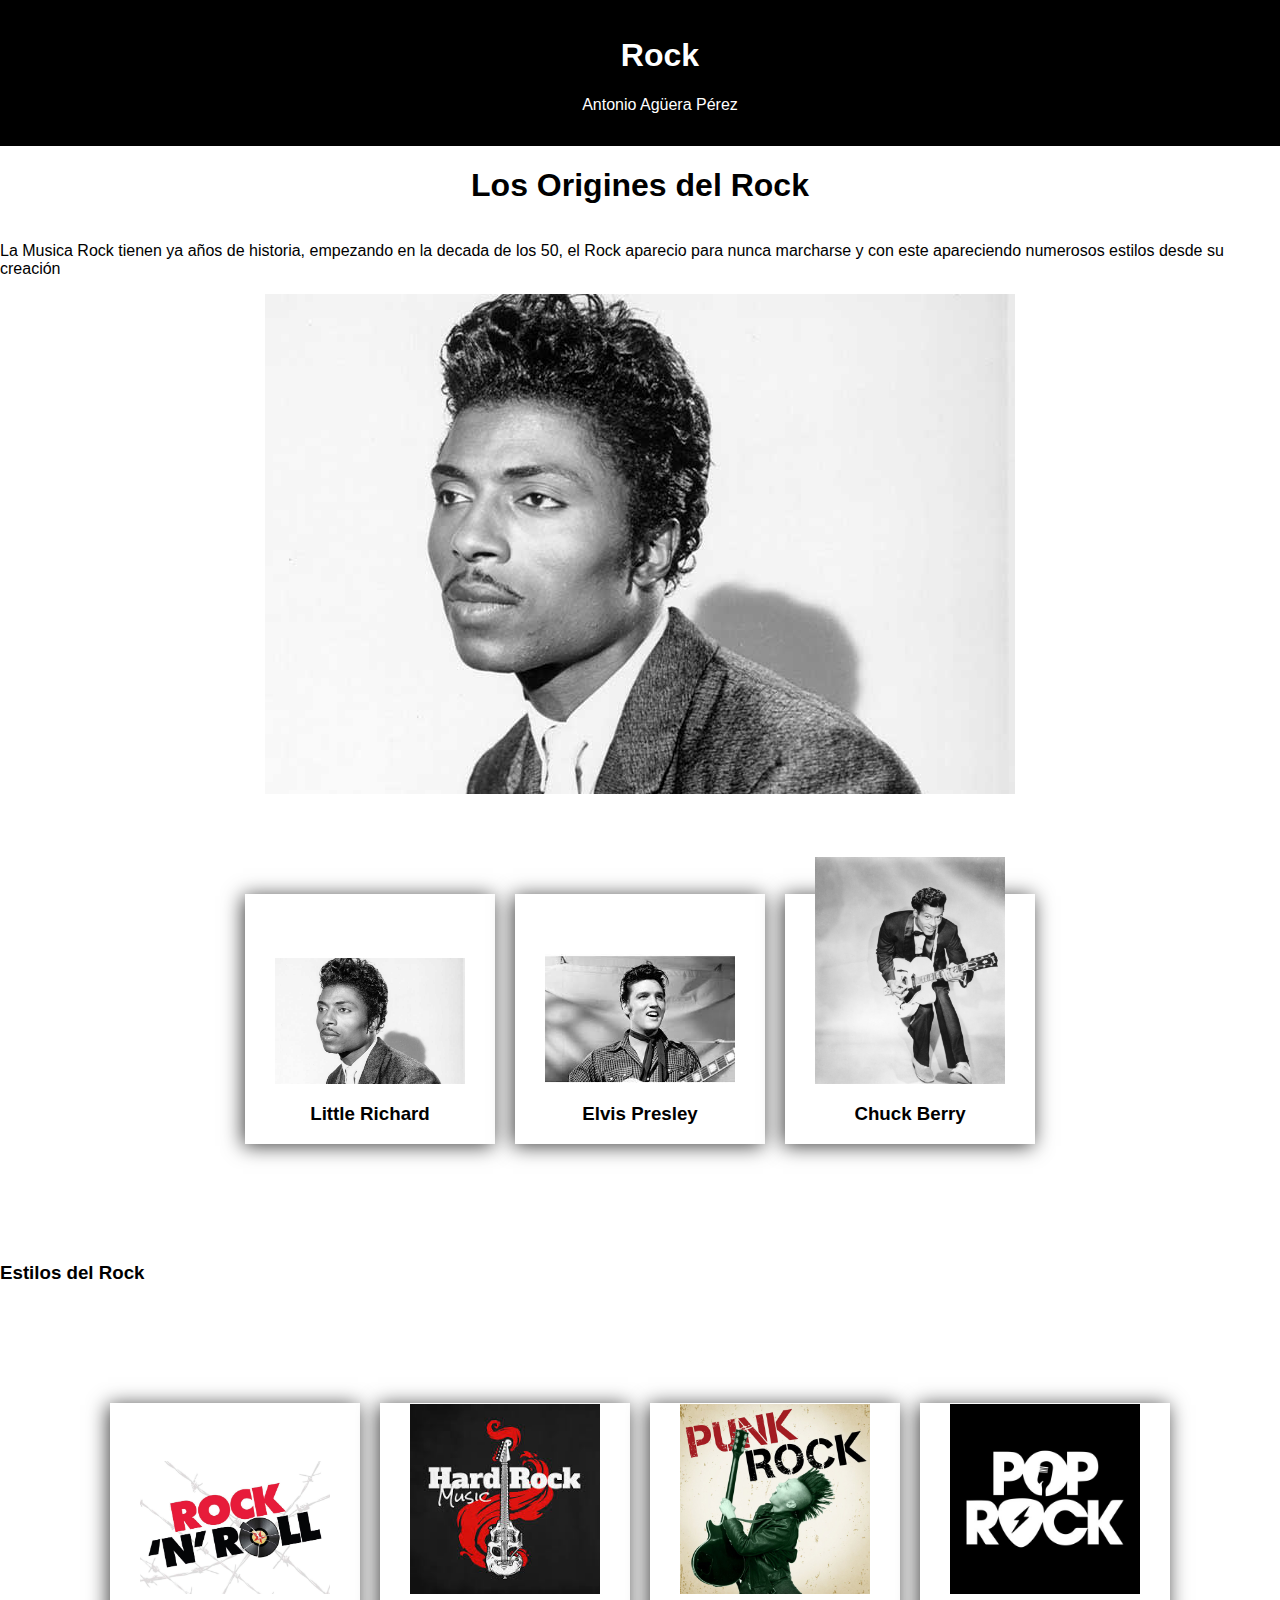
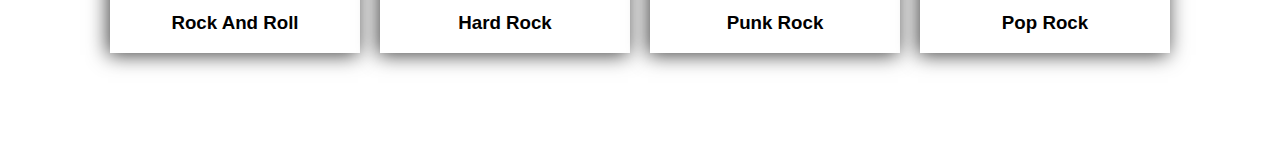
<file: Pagina Web/rock.html>
<!DOCTYPE html>
<html lang="en">
  <head>
    <meta charset="UTF-8" />
    <meta name="viewport" content="width=device-width, initial-scale=1.0" />
    <title>Document</title>
    <link rel="stylesheet" href="style.css" />
  </head>
  <body>
    <header class="container">
      <nav class="nav-container">
        <ul class="ul-container">
          <h1>Rock</h1>
          <p>Antonio Agüera Pérez</p>
        </ul>
      </nav>
    </header>

    <main>
      <h1>Los Origines del Rock</h1>
      <p>La Musica Rock tienen ya años de historia, empezando en la decada de los 50, el Rock aparecio para nunca marcharse y con este apareciendo numerosos  estilos desde su creación</p>
      <img src="imagenes/ejemplos/little-richard.jpg" alt="">
    </main>
      <section>
          <div class="seccion-1">
            <div class="caja-19">
              <div class="caja">
                <img src="imagenes/ejemplos/little-richard.jpg" alt=""><h3>Little Richard</h3>
              </div>
            <div class="caja">
              <img src="imagenes/ejemplos/elvis-presley.jpg" alt=""><h3>Elvis Presley</h3>
            </div>
            <div class="caja">
              <img src="imagenes/ejemplos/chuck-berrry.jpg" alt=""><h3>Chuck Berry</h3>
            </div>
          </div>
      </section>
      <section>
        <h3>Estilos del Rock</h3>
        <div class="seccion-1">
          <div class="caja-20">
            <div class="caja">
              <img src="imagenes/ejemplos/I_Love_Rock__n_Roll__102_.jpg" alt=""><h3>Rock And Roll</h3>
            </div>
            <div class="caja">
              <img src="imagenes/ejemplos/hard-rock.jpg" alt=""><h3>Hard Rock</h3>
            </div>
            <div class="caja">
              <img src="imagenes/ejemplos/punk rock.jpg" alt=""><h3>Punk Rock</h3>
            </div>
            <div class="caja">
              <img src="imagenes/ejemplos/pop rock.jpg" alt=""><h3>Pop Rock</h3>
            </div>
          </div>
        </div>
      </section>
  </body>
</html>
</file>
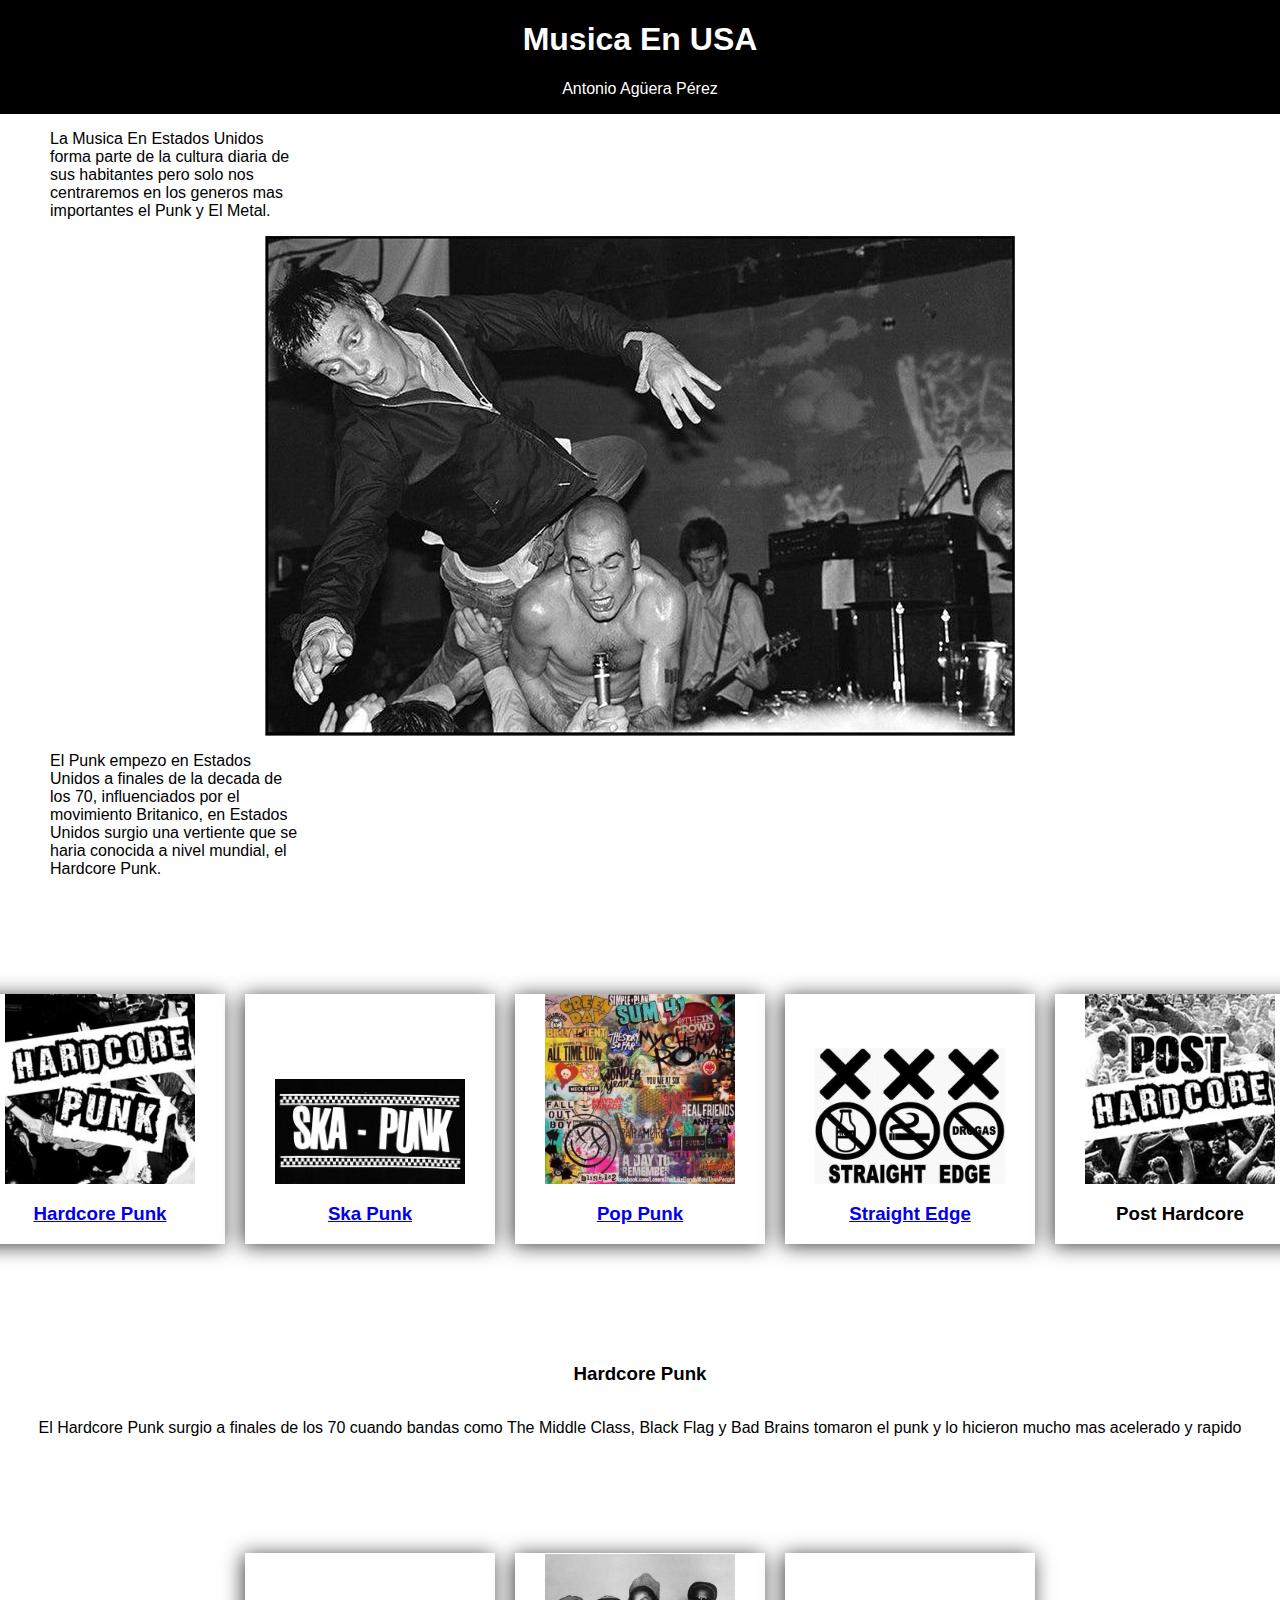
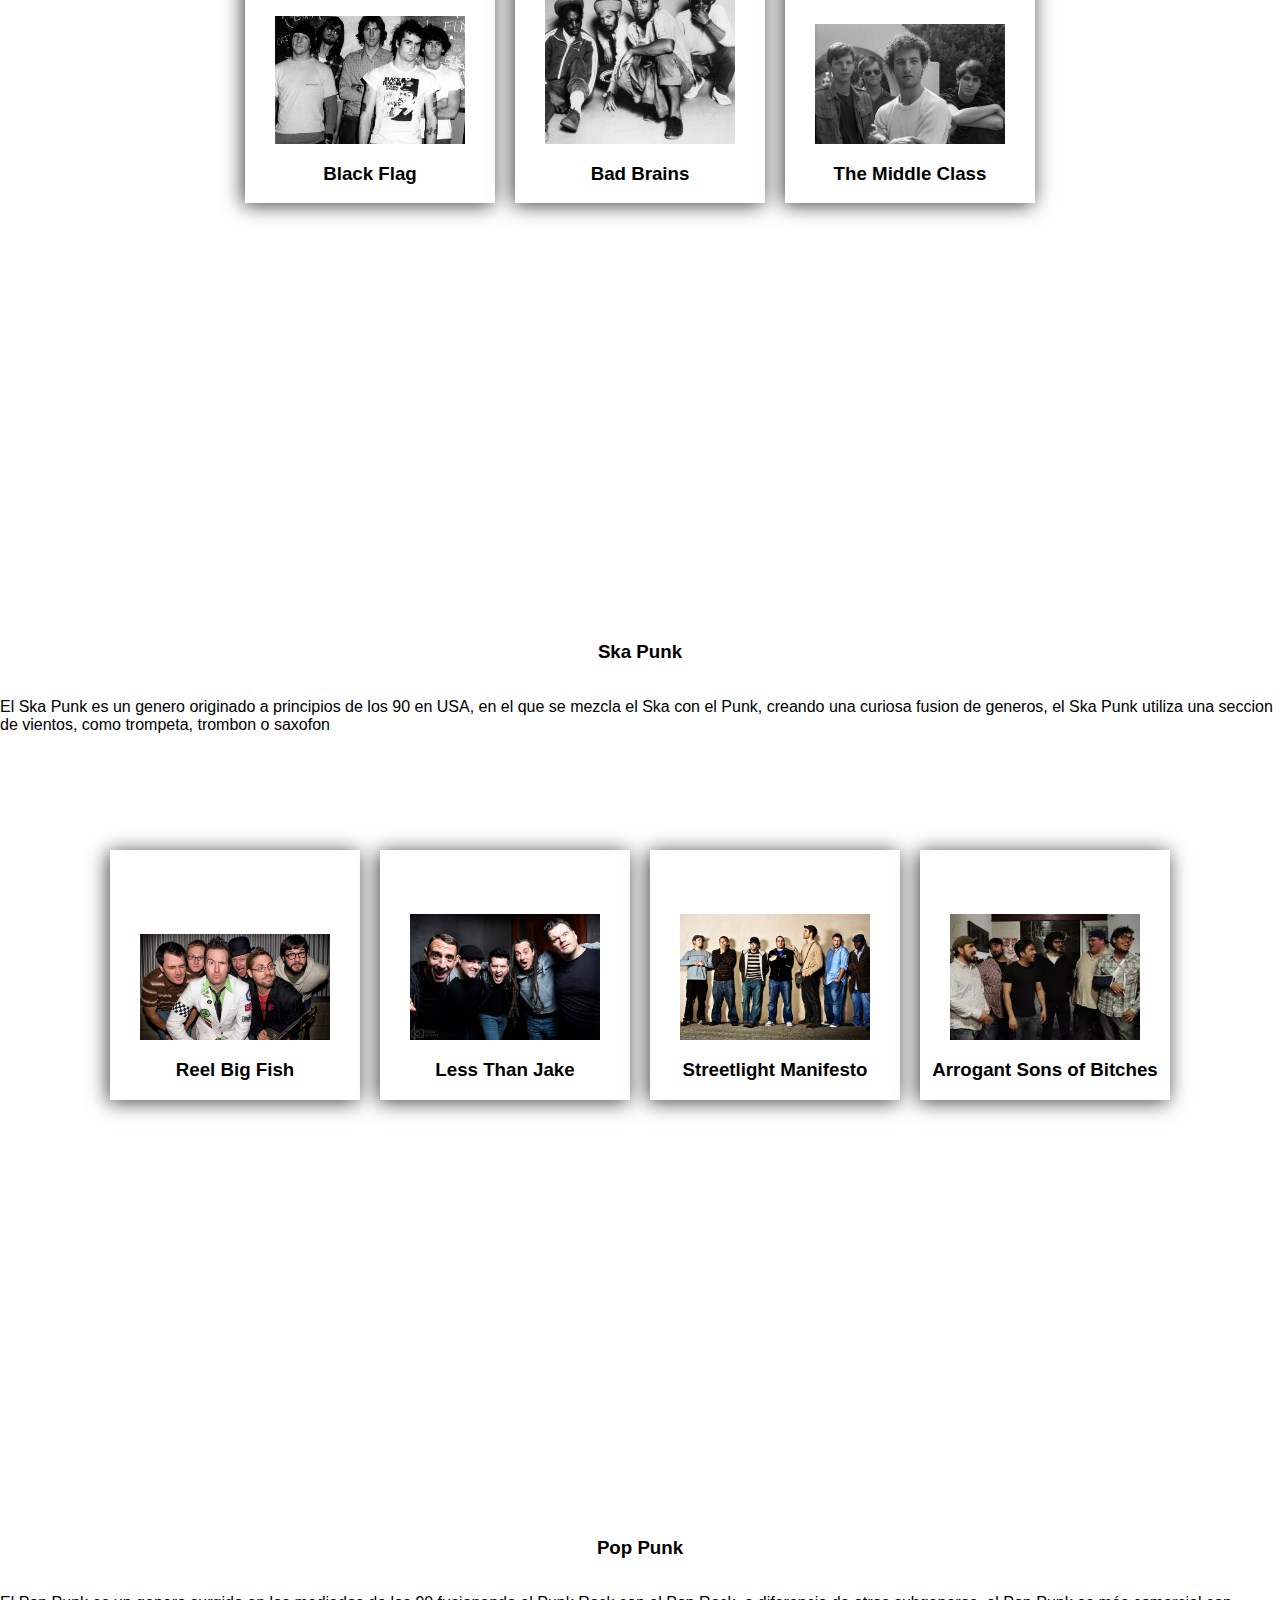
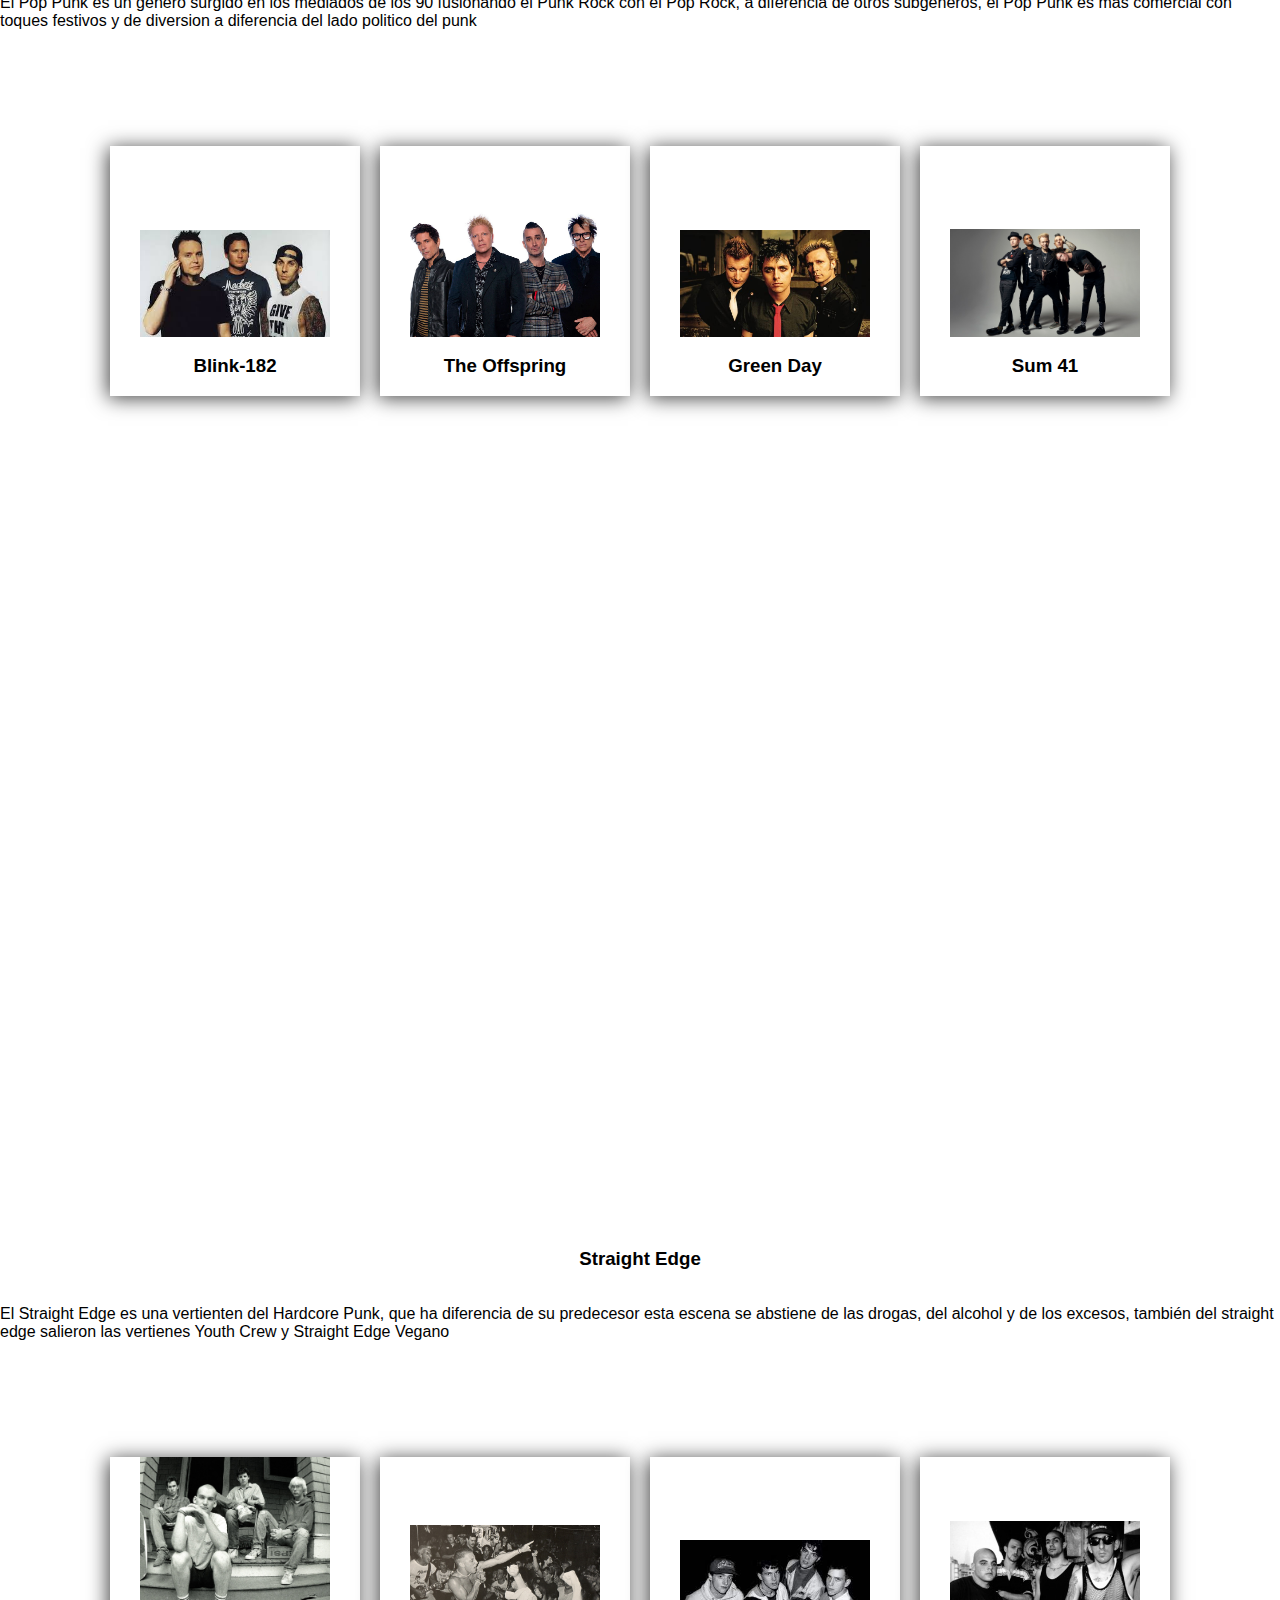
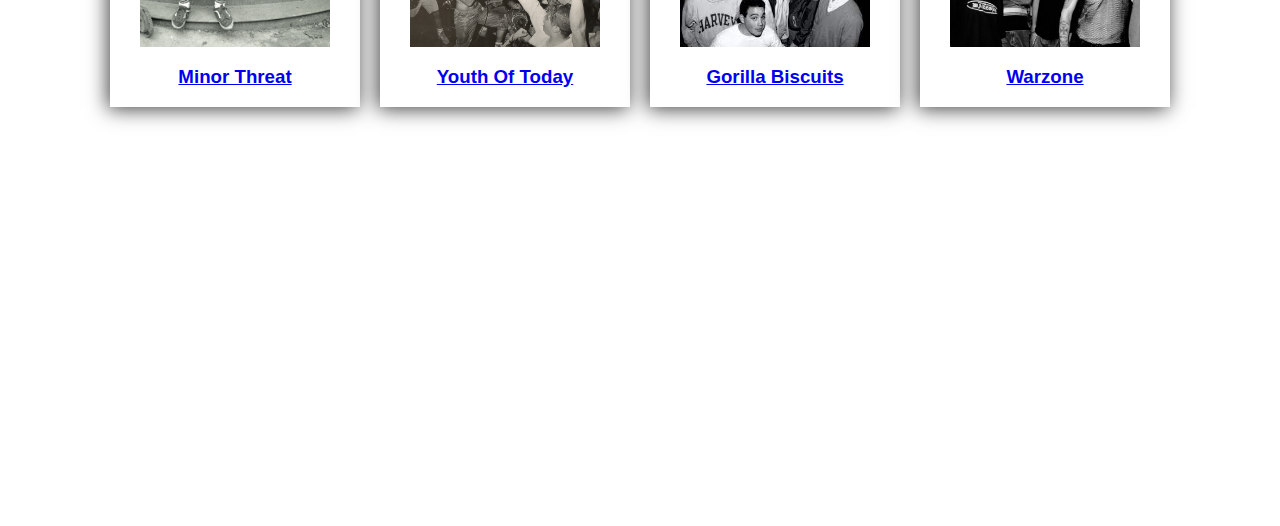
<file: Pagina Web/USA.html>
<!DOCTYPE html>
<html lang="es">
  <head>
    <meta charset="UTF-8" />
    <meta name="viewport" content="width=device-width, initial-scale=1.0" />
    <title>Musica en USA</title>
    <link rel="stylesheet" href="style.css">
  </head>
  <body>
    <div class="container">
      <div class="nav-container">
        <div class="ul-container">
          <h1>Musica En USA</h1>
          <p>Antonio Agüera Pérez</p>
        </div>
      </div>
    </div>
    <div class="Explicacion-1">
      <p>
        La Musica En Estados Unidos forma parte de la cultura diaria de sus
        habitantes pero solo nos centraremos en los generos mas importantes el
        Punk y El Metal.
      </p>
    </div>
    <div class="img-1">
      <img src="imagenes/Black Flag.jpg" alt="" />
    </div>
    <div class="Punk-USA">
      <p>
        El Punk empezo en Estados Unidos a finales de la decada de los 70,
        influenciados por el movimiento Britanico, en Estados Unidos surgio una
        vertiente que se haria conocida a nivel mundial, el Hardcore Punk.
      </p>
    </div>
    <div class="seccion-1">
      <div class="caja-1">
        <div class="caja">
          <img src="imagenes/ejemplos/hardcore punk.jpg" alt="" />
          <a href="#Hardcore Punk"><h3>Hardcore Punk</h3></a>
        </div>
        <div class="caja">
          <img src="imagenes/ejemplos/Ska Punk.png" alt="" />
          <a href="#Ska Punk"><h3>Ska Punk</h3></a>
        </div>
        <div class="caja">
          <img src="imagenes/ejemplos/pop punk.jpg" alt="" />
          <a href="#Pop Punk"><h3>Pop Punk</h3></a>
        </div>
        <div class="caja">
          <img src="imagenes/ejemplos/straight edge.jpg" alt="" />
          <a href="#Straight Edge"><h3>Straight Edge</h3></a>
        </div>
        <div class="caja">
          <img src="imagenes/ejemplos/post-hardcore.jpg" alt="" />
          <h3>Post Hardcore</h3>
        </div>
      </div>
    </div>
    <div class="Hardcore-Punk" id="Hardcore Punk">
      <h3>Hardcore Punk</h3>
      <p>
        El Hardcore Punk surgio a finales de los 70 cuando bandas como The
        Middle Class, Black Flag y Bad Brains tomaron el punk y lo hicieron
        mucho mas acelerado y rapido
      </p>
    </div>
    <div class="seccion-2">
      <div class="caja-2">
        <div class="caja">
          <img src="imagenes/ejemplos/black flag.webp" alt="" />
          <h3>Black Flag</h3>
        </div>
        <div class="caja">
          <img src="imagenes/ejemplos/bad brains.jpg" alt="" />
          <h3>Bad Brains</h3>
        </div>
        <div class="caja">
          <img src="imagenes/ejemplos/the middle class band.jpg" alt="" />
          <h3>The Middle Class</h3>
        </div>
      </div>
      <iframe
        width="560"
        height="315"
        src="https://www.youtube.com/embed/oPQpbm8j504?si=uvhKTDzcqdyzkz2Z"
        title="YouTube video player"
        frameborder="0"
        allow="accelerometer; autoplay; clipboard-write; encrypted-media; gyroscope; picture-in-picture; web-share"
        referrerpolicy="strict-origin-when-cross-origin"
        allowfullscreen
      ></iframe>
    </div>
    <div class="Ska-Punk" id="Ska Punk">
      <h3>Ska Punk</h3>
      <p>
        El Ska Punk es un genero originado a principios de los 90 en USA, en el
        que se mezcla el Ska con el Punk, creando una curiosa fusion de generos,
        el Ska Punk utiliza una seccion de vientos, como trompeta, trombon o
        saxofon
      </p>
    </div>
    <div class="seccion-3">
      <div class="caja-3">
        <div class="caja">
          <img src="imagenes/ejemplos/reel big fish.jpg" alt="" />
          <h3>Reel Big Fish</h3>
        </div>
        <div class="caja">
          <img src="imagenes/ejemplos/less-than-jake.jpg" alt="" />
          <h3>Less Than Jake</h3>
        </div>
        <div class="caja">
          <img src="imagenes/ejemplos/streetlight-manifesto.jpg" alt="" />
          <h3>Streetlight Manifesto</h3>
        </div>
        <div class="caja">
          <img src="imagenes/ejemplos/ASOB.jpg" alt="" />
          <h3>Arrogant Sons of Bitches</h3>
        </div>
      </div>
      <iframe
        class="video"
        width="560"
        height="315"
        src="https://www.youtube.com/embed/_F-ipYpd53I?si=o0Q_pemjw_7Koi0Q"
        title="YouTube video player"
        frameborder="0"
        allow="accelerometer; autoplay; clipboard-write; encrypted-media; gyroscope; picture-in-picture; web-share"
        referrerpolicy="strict-origin-when-cross-origin"
        allowfullscreen
      ></iframe>
    </div>
    <div class="Pop-Punk" id="Pop Punk">
      <h3>Pop Punk</h3>
      <p>
        El Pop Punk es un genero surgido en los mediados de los 90 fusionando el
        Punk Rock con el Pop Rock, a diferencia de otros subgeneros, el Pop Punk
        es más comercial con toques festivos y de diversion a diferencia del
        lado politico del punk
      </p>
    </div>
    <div class="seccion-4">
      <div class="caja-4">
        <div class="caja">
          <img src="imagenes/ejemplos/blink-182.jpg" alt="" />
          <h3>Blink-182</h3>
        </div>
        <div class="caja">
          <img src="imagenes/ejemplos/the-offspring.jpg" alt="" />
          <h3>The Offspring</h3>
        </div>
        <div class="caja">
          <img src="imagenes/ejemplos/green-day.jpg" alt="" />
          <h3>Green Day</h3>
        </div>
        <div class="caja">
          <img src="imagenes/ejemplos/sum-41.jpg" alt="" />
          <h3>Sum 41</h3>
        </div>
      </div>
    </div>
      <iframe width="972" height="729" src="https://www.youtube.com/embed/Oc07hRhkY_Q"
        title="Sum 41 - The Hell Song (Live at Warped Tour 2007)" frameborder="0"
        allow="accelerometer; autoplay; clipboard-write; encrypted-media; gyroscope; picture-in-picture; web-share"
        referrerpolicy="strict-origin-when-cross-origin" allowfullscreen></iframe>
    <div class="Straight-Edge" id="Straight Edge">
      <h3>Straight Edge</h3>
      <p>
        El Straight Edge es una vertienten del Hardcore Punk, que ha diferencia
        de su predecesor esta escena se abstiene de las drogas, del alcohol y de
        los excesos, también del straight edge salieron las vertienes Youth Crew
        y Straight Edge Vegano
      </p>
    </div>
    <div class="seccion-5">
      <div class="caja-5">
        <div class="caja">
          <img src="imagenes/ejemplos/minor-threat.jpg" alt="" /><a
            href="https://en.wikipedia.org/wiki/Minor_Threat"
            ><h3>Minor Threat</h3></a
          >
        </div>
        <div class="caja">
          <img src="imagenes/ejemplos/youth-of-today.jpg" alt="" /><a
            href="https://en.wikipedia.org/wiki/Youth_of_Today"
            ><h3>Youth Of Today</h3></a
          >
        </div>
        <div class="caja">
          <img src="imagenes/ejemplos/GORILLA-BISCUITS.jpg" alt="" /><a
            href="https://en.wikipedia.org/wiki/Gorilla_Biscuits"
            ><h3>Gorilla Biscuits</h3></a
          >
        </div>
        <div class="caja">
          <img src="imagenes/ejemplos/Warzone-Band.jpg" alt="" /><a
            href="https://en.wikipedia.org/wiki/Warzone_(band)"
            ><h3>Warzone</h3></a
          >
        </div>
      </div>
      <iframe
      width="560"
      height="315"
      src="https://www.youtube.com/embed/zk_vQuuIubE?si=I-rf2Asy1QAfjol8"
      title="YouTube video player"
      frameborder="0"
      allow="accelerometer; autoplay; clipboard-write; encrypted-media; gyroscope; picture-in-picture; web-share"
      referrerpolicy="strict-origin-when-cross-origin"
      allowfullscreen
    ></iframe>
    </div>
  </body>
</html>
</file>
<file: style.css>
body {
  font-family: "ProximaNova",-apple-system,BlinkMacSystemFont,"Segoe UI",Roboto,Helvetica,Arial,sans-serif;
  background-color: white;
  margin: 0;
  padding: 0;
}

.header {
  display: flex;
  justify-content: space-between;
  align-items: center;
  background-color: #23324d;
  padding: 30px;
}

.menu{
    display: flex;
    justify-content: center;
    justify-content: space-around;
    gap: 30px;
}

.menu li{
    list-style: none;
}

.menu li a{
    text-decoration: none;
    color: white;
}

.busqueda{
    display: flex;
    align-items: center;
    gap: 5px;
    background-color: gray;
    border-radius: 50px;
    padding: 0px 15px;
}

.busqueda img{
  padding: 10px;
}

.texto{
  margin-right: 20px;
}

.img-1{
  width: 25px;
  height: 25px;
}
.logo{
  width: 130px;
}

.Inicio{
  display: flex;
  flex-direction: column;
  align-items: center;
  font-size: 50px;
  padding: 5%;
  background-color: #BB2649;
  border: #050505 solid;
}

.Generos{
  display: flex;
  flex-direction: column;
  align-items: center;
  width: 500px;
  font-size: 35px;
  border: #050505 solid;
}

button{
  padding: 15px;
  width: 150px;
  size: 50px;
  background-color: #050505;
  color: #FFFF;
  text-align: center;
}
</file>
<file: Paginas/style.css>
body {
  font-family: "ProximaNova", -apple-system, BlinkMacSystemFont, "Segoe UI",
    Roboto, Helvetica, Arial, sans-serif;
  background-color: white;
  margin: 0;
  padding: 0;
}

.header {
  display: flex;
  justify-content: space-between;
  align-items: center;
  background-color: #23324d;
  padding: 30px;
}

.container{
  display: flex;
  flex-direction: column;
  align-items: center;
  background-color: #92A8D1;
  height: 1000px;
}

.lista nav ul {
  display: flex;
  flex-direction: row;
  justify-content: center;
  gap: 30px;
}

.lista nav ul li {
  list-style: none;
}

.lista nav ul li a{
  display: flex;
  justify-content: center;
}

.menu {
  display: flex;
  justify-content: center;
  justify-content: space-around;
  gap: 30px;
}

.menu li {
  list-style: none;
}

.menu li a {
  text-decoration: none;
  color: white;
}

.busqueda {
  display: flex;
  align-items: center;
  gap: 5px;
  background-color: gray;
  border-radius: 50px;
  padding: 0px 15px;
}

.busqueda img {
  padding: 10px;
}

.texto {
  margin-right: 20px;
}

.img-1 {
  width: 25px;
  height: 25px;
}
.logo {
  width: 130px;
}

.Inicio {
  display: flex;
  flex-direction: column;
  align-items: center;
  font-size: 50px;
  padding: 5%;
  background-color: #bb2649;
  border: #050505 solid;
}

.Generos {
  display: flex;
  justify-content: center;
  width: 350px;
  font-size: 35px;
  background-color: #ffbe98;
  border: #050505 solid;
}

button {
  display: flex;
  align-items: center;
  padding: 15px;
  width: 150px;
  size: 50px;
  background-color: #050505;
  color: #ffff;
}
</file>
<file: Pagina Web/style.css>
body {
  font-family: "ProximaNova", -apple-system, BlinkMacSystemFont, "Segoe UI",
    Roboto, Helvetica, Arial, sans-serif;
  background-color: white;
  margin: 0;
  padding: 0;
}

main {
  display: flex;
  flex-direction: column;
  align-items: center;
}

img {
  display: flex;
  justify-content: center;
}

.container {
  background-color: black;
  color: white;
}

.nav-container {
  align-items: center;
  display: flex;
  justify-content: center;
  text-align: center;
}

.main p {
  display: flex;
  justify-content: start;
  padding-left: 250px;
  padding-top: 85px;
  width: 350px;
}

.Explicacion {
  display: flex;
  flex-direction: column;
  align-items: center;
}

.explicacion-movida h1 {
  display: flex;
  justify-content: center;
}

.explicacion-movida p {
  width: 300px;
  padding-left: 350px;
}

.explicacion-movida img {
  width: 450px;
  padding-left: 750px;
}

.Explicacion-RRV h1 {
  display: flex;
  justify-content: center;
}

.Explicacion-RRV img {
  width: 450px;
  padding-left: 755px;
}

.Explicacion-1 {
  display: flex;
  text-align: start;
  padding-left: 50px;
  width: 250px;
}

.Punk-USA {
  display: flex;
  text-align: start;
  width: 250px;
  padding-left: 50px;
}

.Hardcore-Punk {
  display: flex;
  flex-direction: column;
  align-items: center;
}

.Ska-Punk {
  display: flex;
  flex-direction: column;
  align-items: center;
}

.Pop-Punk {
  display: flex;
  flex-direction: column;
  align-items: center;
}

.Straight-Edge {
  display: flex;
  flex-direction: column;
  align-items: center;
}

.Post-Hardcore {
  display: flex;
  flex-direction: column;
  align-items: center;
}

.Punk-LATAM {
  display: flex;
  text-align: center;
}

.Punk-LATAM p {
  display: flex;
  justify-content: center;
  width: 500px;
}

.img-vid {
  display: flex;
  flex-direction: row;
  align-items: center;
  gap: 30px;
}

.img-vid img {
  width: 500px;
}

.img-vid iframe {
  padding-bottom: 100px;
}

.Hardcore-LATAM {
  display: flex;
  flex-direction: column;
  align-items: center;
}
.Ska-Latam {
  display: flex;
  flex-direction: column;
  align-items: center;
}

.Explicacion-Punk {
  display: flex;
  flex-direction: column;
  align-items: center;
}

.Explicacion-Punk p {
  width: 500px;
}

.Explicacion-Punk img {
  width: 500px;
}

.Explicacion-Metal {
  display: flex;
  flex-direction: column;
  align-items: center;
}

.generos-punk {
  display: flex;
  flex-direction: column;
  align-items: center;
  gap: 30px;
}

.generos-metal {
  display: flex;
  flex-direction: column;
  align-items: center;
}

.generos-metal p {
  width: 400px;
}

.generos-metal img {
  width: 400px;
}

.bandas-metal h3 {
  display: flex;
  justify-content: center;
}

.Movimientos {
  display: flex;
  flex-direction: column;
  align-items: center;
}

.Movimientos-Ejemplos {
  display: flex;
  flex-direction: column;
  align-items: center;
}

.Movimientos p {
  width: 500px;
}

.Movimientos-Ejemplos p {
  width: 500px;
}

.generos-punk button {
  padding: 15px;
  width: 100px;
  margin-bottom: 20px;
  border-radius: 20px;
  background-color: black;
  color: white;
}

.text-RRV {
  width: 250px;
  padding-left: 350px;
}

.text-2 {
  width: 250px;
  padding-left: 1350px;
}

.bandas-figuras {
  display: flex;
  flex-direction: column;
  align-items: center;
}

.titulo-bandas {
  display: flex;
  justify-content: center;
}

.header {
  background-color: #92a8d1;
  height: 50px;
  padding-bottom: 30px;
  padding-top: 30px;
}

.header-1 {
  display: flex;
  flex-direction: column;
  align-items: center;
}

.Inicio {
  display: flex;
  flex-direction: column;
  align-items: center;
  background-color: #d65076;
  padding: 150px;
}

.Generos {
  display: flex;
  flex-direction: column;
  align-items: center;
  background-color: #5b5ea6;
  padding: 150px;
}

.container-2 {
  display: flex;
  justify-content: center;
}

.Explicacion-Movida h1 {
  display: flex;
  justify-content: center;
}

.seccion-img {
  display: flex;
  flex-direction: row;
  justify-content: center;
}

.img-1 {
  display: flex;
  flex-direction: column;
  align-items: center;
}

.boton {
  padding: 15px;
  width: 100px;
  margin-bottom: 20px;
  border-radius: 20px;
  background-color: black;
  color: white;
}

.header nav ul {
  display: flex;
  flex-direction: row;
  justify-content: center;
  gap: 30px;
}

.header nav ul li {
  list-style: none;
}

.lista nav ul {
  display: flex;
  flex-direction: row;
  justify-content: center;
  gap: 30px;
}

.lista nav ul li {
  list-style: none;
}

.lista nav ul li a {
  display: flex;
  justify-content: center;
  text-decoration: none;
}

.Lista-2 nav ul {
  display: flex;
  flex-direction: column;
  align-items: start;
  height: 1000px;
  width: 150px;
}

.Lista-2 nav ul li {
  color: white;
  list-style: none;
  width: 100%;
  padding: 30px;
  background-color: azure;
}

.Lista-2 nav ul li:hover {
  background-color: burlywood;
  transition-duration: 0, 3s;
}

.Lista-2 nav ul li a {
  text-decoration: none;
}

.Lista-3 nav ul {
  display: flex;
  flex-direction: column;
  align-items: start;
  height: 1000px;
  width: 150px;
}

.Lista-3 nav ul li {
  color: white;
  list-style: none;
  width: 100%;
  padding: 30px;
  background-color: azure;
}

.Lista-3 nav ul li:hover {
  background-color: burlywood;
  transition-duration: 0, 3s;
}

.Lista-3 nav ul li a {
  text-decoration: none;
}

.Lista-4 nav ul {
  display: flex;
  flex-direction: column;
  align-items: start;
  height: 1000px;
  width: 150px;
}

.Lista-4 nav ul li {
  color: white;
  list-style: none;
  width: 100%;
  padding: 30px;
  background-color: azure;
}

.Lista-4 nav ul li:hover {
  background: burlywood;
  transition-duration: 0, 3s;
}

.Lista-4 nav ul li a {
  text-decoration: none;
}

.caja-1 {
  display: flex;
  justify-content: center;
  align-items: center;
  height: 50vh;
  gap: 20px;
}

.caja-2 {
  display: flex;
  justify-content: center;
  align-items: center;
  height: 50vh;
  gap: 20px;
}

.caja-3 {
  display: flex;
  justify-content: center;
  align-items: center;
  height: 50vh;
  gap: 20px;
}

.caja-4 {
  display: flex;
  justify-content: center;
  align-items: center;
  height: 50vh;
  gap: 20px;
}

.caja-5 {
  display: flex;
  justify-content: center;
  align-items: center;
  height: 50vh;
  gap: 20px;
}

.caja-6 {
  display: flex;
  justify-content: center;
  align-items: center;
  height: 50vh;
  gap: 20px;
}

.caja-7 {
  display: flex;
  justify-content: center;
  align-items: center;
  height: 50vh;
  gap: 20px;
}

.caja-8 {
  display: flex;
  justify-content: center;
  align-items: center;
  height: 50vh;
  gap: 20px;
}

.caja-9 {
  display: flex;
  justify-content: center;
  align-items: center;
  height: 50vh;
  gap: 20px;
}

.caja-10 {
  display: flex;
  justify-content: center;
  align-items: center;
  height: 50vh;
  gap: 20px;
}

.caja-11 {
  display: flex;
  justify-content: center;
  align-items: center;
  height: 50vh;
  gap: 20px;
}

.caja-12 {
  display: flex;
  justify-content: center;
  align-items: center;
  height: 50vh;
  gap: 20px;
}

.caja-13 {
  display: flex;
  justify-content: center;
  align-items: center;
  height: 50vh;
  gap: 20px;
}

.caja-14 {
  display: flex;
  justify-content: center;
  align-items: center;
  height: 50vh;
  gap: 20px;
}

.caja-15 {
  display: flex;
  justify-content: center;
  align-items: center;
  height: 50vh;
  gap: 20px;
}

.caja-16 {
  display: flex;
  justify-content: center;
  align-items: center;
  height: 50vh;
  gap: 20px;
}

.caja-17 {
  display: flex;
  justify-content: center;
  align-items: center;
  height: 50vh;
  gap: 20px;
}

.caja-18 {
  display: flex;
  justify-content: center;
  align-items: center;
  height: 50vh;
  gap: 20px;
}

.caja-19{
  display: flex;
  justify-content: center;
  align-items: center;
  height: 50vh;
  gap: 20px
}

.caja-20{
  display: flex;
  justify-content: center;
  align-items: center;
  height: 50vh;
  gap: 20px
}

.seccion-1 {
  display: flex;
  justify-content: center;
  align-items: center;
  height: 50vh;
  gap: 20px;
}

.caja {
  width: 250px;
  height: 250px;
  box-shadow: -2px 2px 19px 0px rgba(0, 0, 0, 0.75);
  color: black;
  display: flex;
  flex-direction: column;
  justify-content: flex-end;
  align-items: center;
  background-color: white;
}

.caja img {
  width: 190px;
}

.cajita-main {
  display: flex;
  justify-content: center;
  align-items: center;
  height: 50vh;
  gap: 20px;
}

.cajita-main2 {
  display: flex;
  justify-content: center;
  align-items: center;
  height: 10vh;
  gap: 20px;
}

.cajita-magica {
  width: 250px;
  height: 250px;
  box-shadow: -2px 2px 19px 0px rgba(0, 0, 0, 0.75);
  color: black;
  display: flex;
  flex-direction: column;
  justify-content: flex-end;
  align-items: center;
  background-color: white;
}

.cajita-magica img {
  width: 200px;
}

.texto-magico {
  text-align: center;
  font-size: 20px;
  flex-direction: column;
}
</file>
